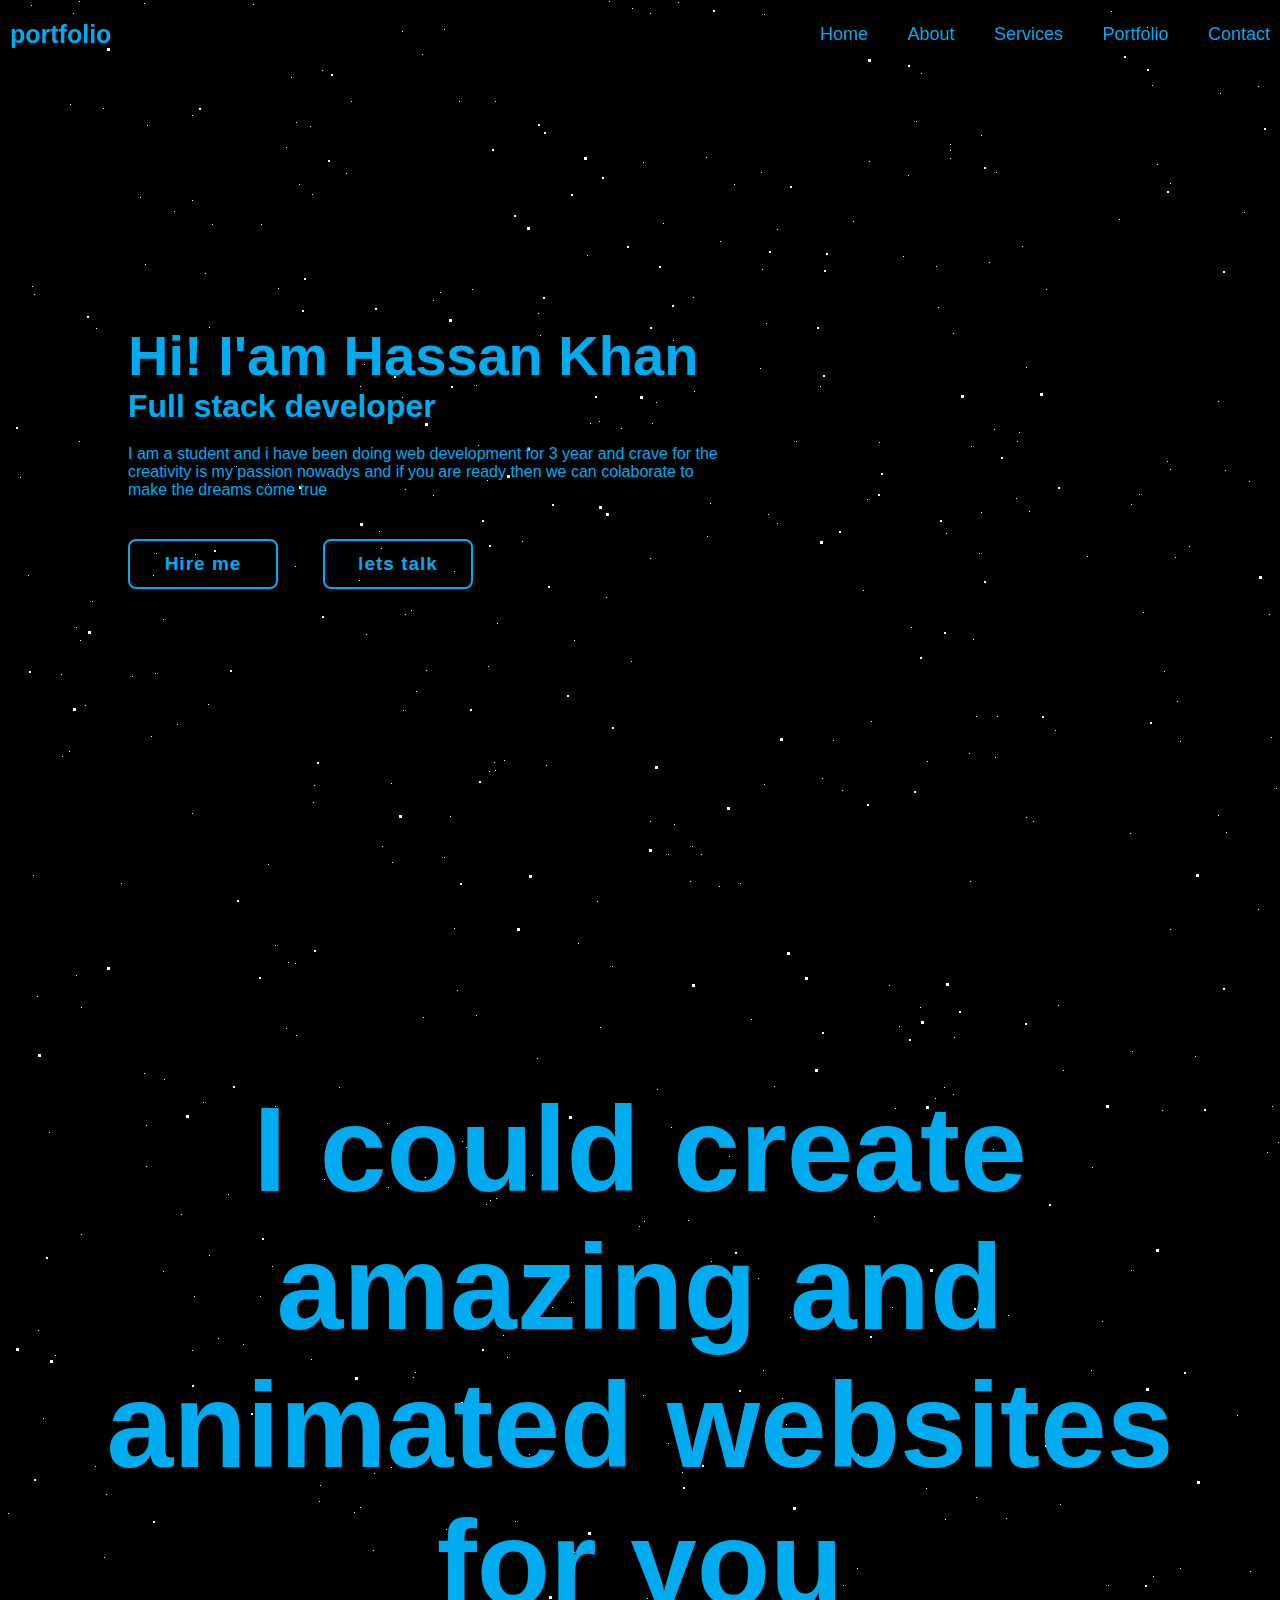
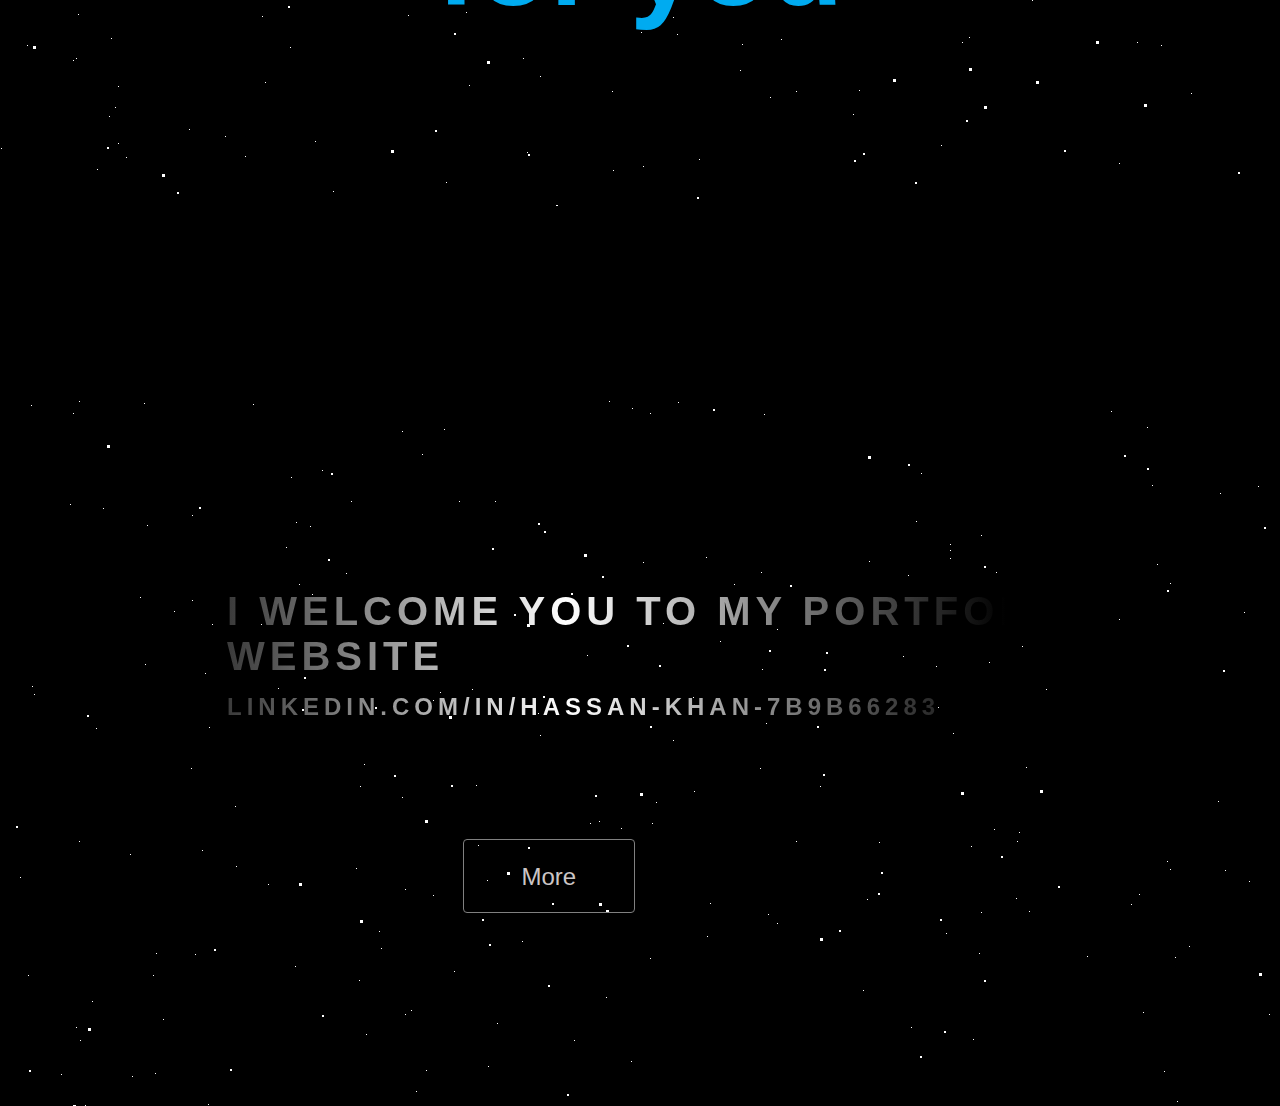
<file: index.html>
<!DOCTYPE html>
<html lang="en">
<head>  
    <meta charset="UTF-8">
    <meta name="viewport" content="width=device-width, initial-scale=1.0">
    <title>Document</title>
    <link rel="stylesheet" href="style1.css">
</head>
<body>

<link href='https://fonts.googleapis.com/css?family=Lato:300,400,700' rel='stylesheet' type='text/css'>
<div id='stars'></div>
<div id='stars2'></div>
<div id='stars3'></div>
<div id='title'></div>

  <header class ="header">
   <a href="#" class="logo">portfolio</a>
    <nav class="navbar">
     <a href="#">Home</a>
     <a href="#">About</a>
     <a href="#">Services</a>
     <a href="#">Portfolio</a>
     <a href="#">Contact</a>
    </nav>
  </header>   
  <section class="home">
   <div class="home-con">
    <h1>Hi! I'am Hassan Khan</h1>
    <h3>Full stack developer </h3>
    <p class="para">I am a student and i have been doing web development for 3 year and crave for the creativity is my passion nowadys and if you are ready then we can colaborate to make the dreams come true </p>
    <div class="bottonbox">
    <a href="#">Hire me </a>
    <a href="#">lets talk</a>
    </div>
   
   </div>
  </section>
  <section class="about">
  <header class="head">
 
  </header>
  <div class="center">
    <h1>I could  create amazing and animated websites for you </h1> 
  </div>
   <!-- <div class="image-container">
      <img src="" alt="Amazing Websites">
    </div> -->
  </section>
<section class="ani">
<p class="para1">I welcome you to my portfolio website  <br><a href="linkedin.com/in/hassan-khan-7b9b66283">linkedin.com/in/hassan-khan-7b9b66283</a></p>

<!-- <div class="box">
      <h1>Black</h1>
      <h1>White</h1>
    </div> -->
    <!-- <video width="320" height="240" controls>
  <source src="/video.mp4.mp4" type="video/mp4">
  <source src="/video.mp4.mp4" type="video/ogg">
Your browser does not support the video tag.
</video> -->

<button class="button"><span><a class="inter"  href="page2.html">More</a> </span></button>



</div>
<style>

.button {
  display: inline-block;
  border-radius: 4px;
  background-color: transparent;
  border: none;
  color: rgb(203, 197, 197);
  font-size: 28px;
  padding: 20px;
  width: 200px;
  position: relative;
  right: 50%;
  top: 220px;
  font-weight: 100;
  font-family: 'Franklin Gothic Medium', 'Arial Narrow', Arial, sans-serif;
  transition: all 0.5s;
  cursor: pointer;
  font-style: normal;
  border: solid grey 1px;
  margin: 5px;
}
.inter{
  padding: 30px;
}

.button span {
  cursor: pointer;
  display: inline-block;
  position: relative;
  transition: 0.5s;
}

.button span:after {
  content: '\00bb';
  position: absolute;
  opacity: 0;
  top: 0;
  right: -20px;
  transition: 0.5s;
}

.button:hover span {
  padding-right: 25px;
}

.button:hover span:after {
  opacity: 1;
  right: 0;
}
</style>
</section>
</body>
</html>
</file>
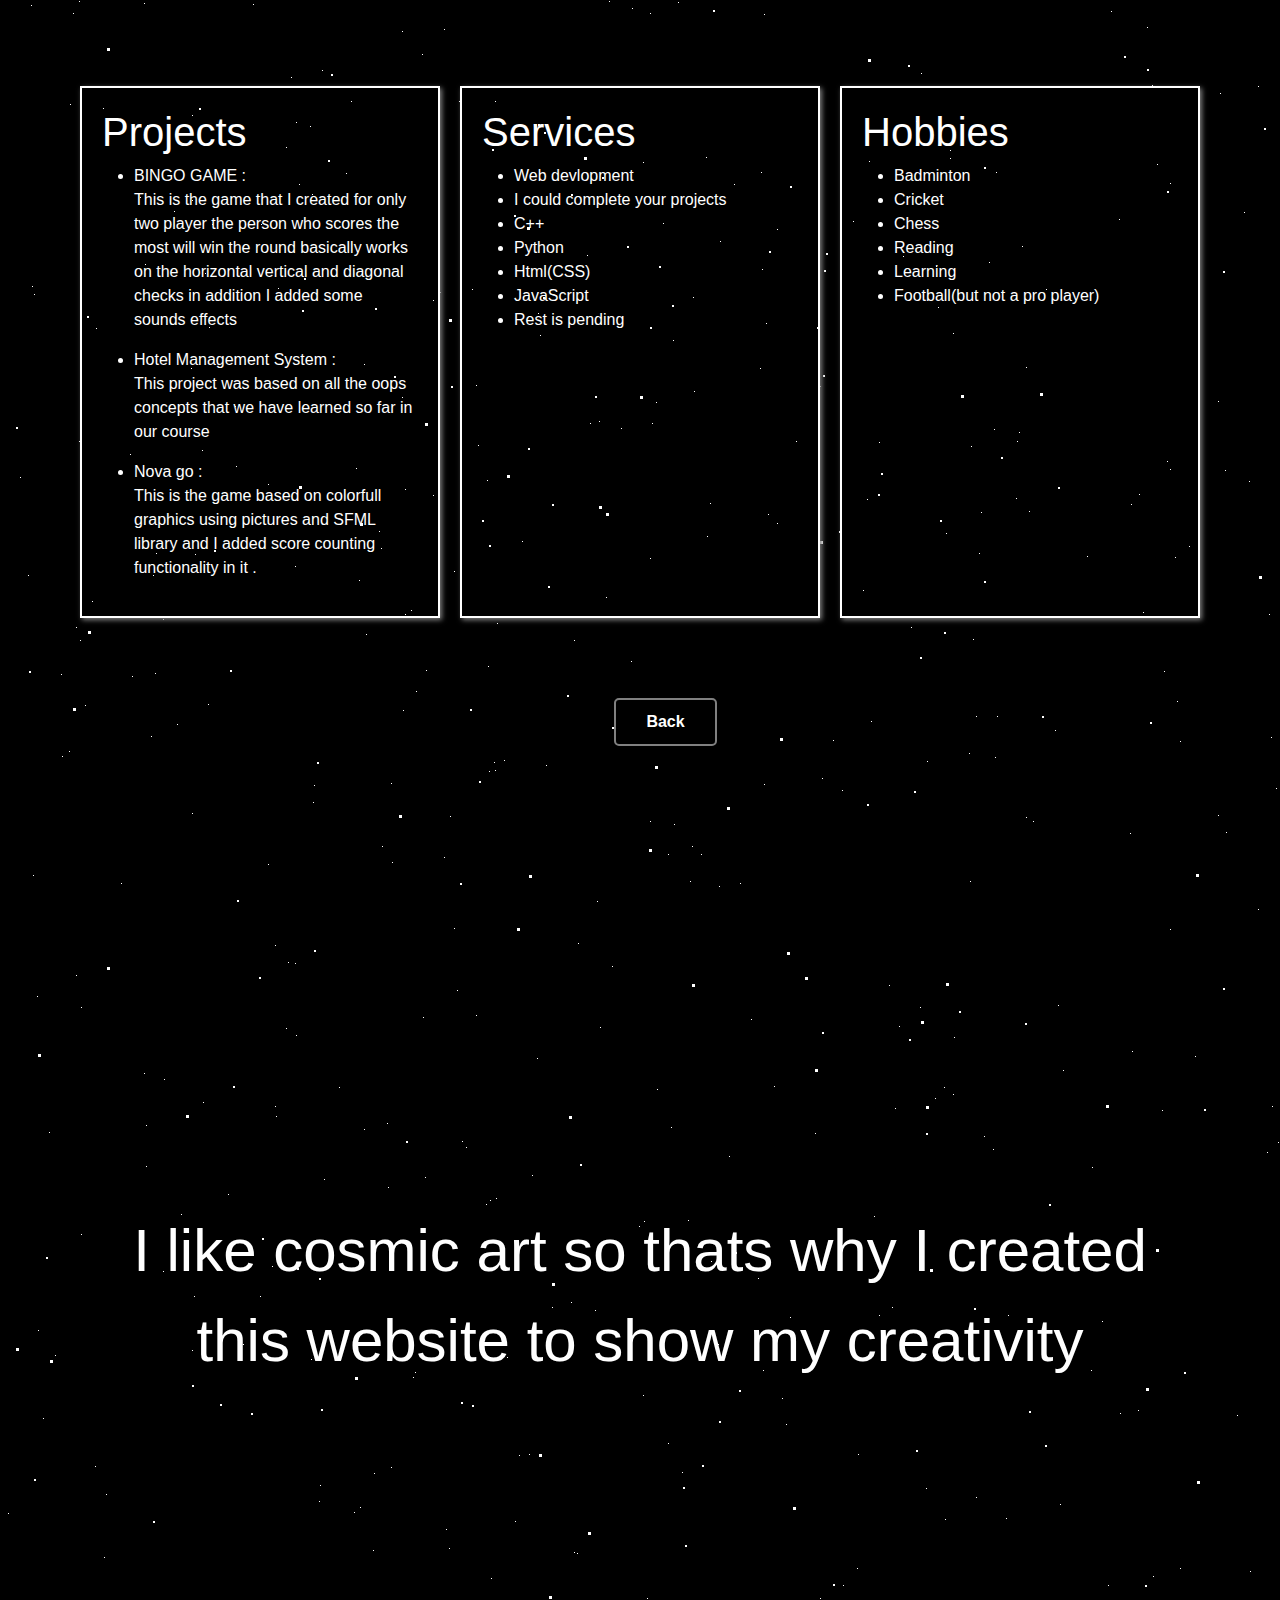
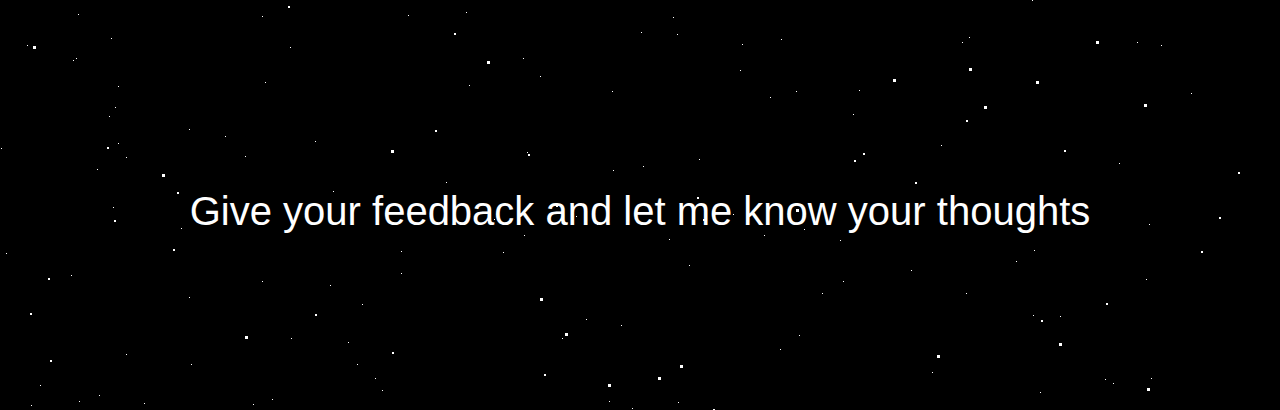
<file: page2.html>
<!DOCTYPE html>
<html lang="en">

<head>
    <meta charset="UTF-8">
    <meta name="viewport" content="width=device-width, initial-scale=1.0">
    <title>Document</title>
    <link href="page2.css" rel="stylesheet">
    <link href="https://cdn.jsdelivr.net/npm/bootstrap@5.3.3/dist/css/bootstrap.min.css" rel="stylesheet"
        integrity="sha384-QWTKZyjpPEjISv5WaRU9OFeRpok6YctnYmDr5pNlyT2bRjXh0JMhjY6hW+ALEwIH" crossorigin="anonymous">
</head>

<body>
    <div id='stars'></div>
    <div id='stars2'></div>
    <div id='stars3'></div>
    <div id='title'></div>
    <style>
        body {
            background-color: black;
            color: white;
        }

        .box {
            display: flex;
            justify-content: space-around;
            margin: 20px;
            padding: 50px 50px 50px 50px;
        }

        .box div {
            border: 2px solid white;
            padding: 20px;
            flex: 1;
            margin: 10px;
            box-shadow: 2px 2px 5px grey;
        }
    </style>
    <div class="box">
        <div class="b1">
            <h1>Projects</h1>
               <ul>
            <li>BINGO GAME :</li>
            <p>This is the game that I created for only two player the person who scores the most will win  the round  basically works on the horizontal vertical and diagonal checks in addition I added some sounds effects  
            
            </p>
  <li>Hotel Management System :</li>
  <p>
  This project was based on all the oops concepts that we have learned so far in our course 
  </p>
  <li>Nova go : </li>
  <p>
  This is the game based on colorfull graphics using pictures and SFML library and  I  added score counting functionality in it .
  </p>
</ul> 




        </div>
        <div class="b2">
            <h1>Services</h1>
            <ul>
  <li>Web devlopment</li>
  <li>I could complete your projects </li>
  <li>C++</li>
  <li>Python</li>
  <li>Html(CSS)</li>
  <li>JavaScript</li>
  <li>Rest is pending</li>
  
</ul>
        </div>
        <div class="b3">
            <h1>Hobbies</h1>
            <ul>
  <li>Badminton</li>
  <li>Cricket</li>
  <li>Chess</li>
  <li>Reading</li>
  <li>Learning</li>
  <li>Football(but not a pro player)</li>
</ul>
        </div>
    </div>

    <div class="butt">
        <button class="bu"><a href="index.html" class="font">Back</a></button>
    </div>

<style>
     .butt{
        position: relative;
        left: 48%;
        
        
     }
     .bu {
            background-color: transparent;
            border: solid grey 2px;
            border-radius: 5px;
            padding: 10px 30px 10px 30px;
            font-weight: bold;
        }

        .font {
            color: white;
            text-decoration: none;
        }



</style>















    <!-- <style>
        .butt {
            position: relative;
            left: 48%;
            top: 40px;

        }

        .bu {
            background-color: transparent;
            border: solid grey 2px;
            border-radius: 5px;
            padding: 10px 30px 10px 30px;
            font-weight: bold;
        }

        .font {
            color: white;
            text-decoration: none;
        }
    </style> -->

    
    <section class="sec">

        <div class="cont">


            <div class="para-content">
                <p class="para">I like cosmic art so thats why I created this website to show my creativity
                </p>
            </div>
            <div class="heading">
                <h1 class="head">
                    Give your feedback and let me know your thoughts
                </h1>
                <br />
                <br />
                <br />
                <br />


            </div>
        </div>
        <!-- <form class="form"  method="post">
            <label for="fname">Your Name :</label><br>
            <br />
            <input value="Submit"    class="namec" type="text" id="fname" name="name"><br>
            <div class="underline"></div>
            <br />
            <label for="textmessage">Write your message</label>
            <br />
            <br />

            <textarea class="textarea"  type="textdat"  rows="8" cols="80" name="message" required></textarea>
            <br />
            <br />
            <br />
            <div class="butt">
                <button class="bu"  name="submit"    type="submit"><a class="font">Submit</a></button>
            </div>
        </form> -->

        <script src="https://sheetdb.io/s/f/0g7022kpwqd2q.js"></script>


        <br />
        <br />
        <br />
        <br />
        </div>
    </section>

    <style>
        .cont {
            position: relative;
            padding: 50px;
        }

        .head {
            text-align: center;
            position: relative;
            top: 75px;

        }

        .sec {
            justify-content: center;
        }

        .para {
            display: flex;
            justify-content: center;
            /* Centers horizontally */
            align-items: center;
            /* Centers vertically */
            text-align: center;
            position: relative;
            top: 50px;
            /* Centers text within the flex container */
            font-size: 60px;
            color: white;
            padding: 50px;
            height: 100vh;
            /* Adjust as needed, or use a specific height */
            box-sizing: border-box;
            /* Change this to your desired font */
        }

        .textarea {
            background: transparent;
            color: white;

        }

        .namec {
            background: transparent;
            color: white;

        }

        .form {
            position: relative;
            left: 350px;
        }
    </style>
    <script>
        const form = document.querySelector('form');
        form.addEventListener('submit', (e) => {
            e.preventDefault(); // Prevent HTML refresh
            // Handle form with JavaScript here
            const formData = new FormData(form);
            const obj = Object.fromEntries(formData);
            console.log(obj); // Now it will log the form data object correctly
        });
    </script>
</body>

</html>
</file>
<file: style1.css>
*{
  margin: 0;
  padding: 0;
  box-sizing: border-box;
  font-family: 'poppins' , sans-serif;
}
html {
  height: 100%;
  background: black;
  
}

#stars {
  width: 1px;
  height: 1px;
  background: transparent;
  box-shadow: 879px 442px #FFF , 1488px 404px #FFF , 486px 1204px #FFF , 1722px 703px #FFF , 1161px 1645px #FFF , 1157px 164px #FFF , 1778px 1899px #FFF , 454px 571px #FFF , 146px 1125px #FFF , 1630px 1926px #FFF , 268px 484px #FFF , 296px 122px #FFF , 1593px 1312px #FFF , 1918px 1738px #FFF , 1542px 884px #FFF , 1258px 86px #FFF , 1525px 790px #FFF , 1137px 1642px #FFF , 782px 1398px #FFF , 799px 1935px #FFF , 1901px 1086px #FFF , 1218px 815px #FFF , 1111px 11px #FFF , 1926px 223px #FFF , 734px 184px #FFF , 532px 1175px #FFF , 540px 1676px #FFF , 494px 762px #FFF , 692px 846px #FFF , 1850px 1488px #FFF , 515px 1521px #FFF , 330px 1885px #FFF , 1139px 494px #FFF , 613px 1770px #FFF , 650px 821px #FFF , 1016px 1861px #FFF , 1541px 894px #FFF , 1943px 1361px #FFF , 1604px 1760px #FFF , 504px 760px #FFF , 1378px 641px #FFF , 364px 1129px #FFF , 587px 255px #FFF , 391px 1467px #FFF , 740px 1670px #FFF , 997px 716px #FFF , 1818px 100px #FFF , 1016px 498px #FFF , 494px 1819px #FFF , 324px 1179px #FFF , 265px 1682px #FFF , 1350px 864px #FFF , 1458px 94px #FFF , 764px 1835px #FFF , 1859px 1684px #FFF , 979px 553px #FFF , 678px 2px #FFF , 382px 1990px #FFF , 677px 1634px #FFF , 996px 172px #FFF , 73px 13px #FFF , 546px 765px #FFF , 503px 1852px #FFF , 644px 1221px #FFF , 491px 1578px #FFF , 113px 1807px #FFF , 121px 883px #FFF , 600px 1027px #FFF , 650px 13px #FFF , 1867px 1426px #FFF , 144px 1073px #FFF , 989px 262px #FFF , 1747px 447px #FFF , 388px 1187px #FFF , 1022px 246px #FFF , 962px 1642px #FFF , 405px 489px #FFF , 538px 313px #FFF , 261px 224px #FFF , 1901px 1934px #FFF , 853px 1714px #FFF , 1437px 1375px #FFF , 1855px 616px #FFF , 78px 1614px #FFF , 523px 1658px #FFF , 1503px 625px #FFF , 774px 1086px #FFF , 1102px 1321px #FFF , 348px 1942px #FFF , 981px 135px #FFF , 1108px 1585px #FFF , 946px 533px #FFF , 1945px 565px #FFF , 867px 499px #FFF , 212px 224px #FFF , 1865px 111px #FFF , 1302px 1494px #FFF , 1055px 730px #FFF , 1566px 1648px #FFF , 314px 785px #FFF , 1838px 751px #FFF , 574px 640px #FFF , 1648px 277px #FFF , 729px 1156px #FFF , 1598px 398px #FFF , 935px 1098px #FFF , 1497px 326px #FFF , 70px 104px #FFF , 155px 673px #FFF , 503px 1335px #FFF , 310px 126px #FFF , 657px 1089px #FFF , 1143px 612px #FFF , 1346px 1468px #FFF , 319px 1501px #FFF , 671px 1127px #FFF , 1170px 929px #FFF , 650px 558px #FFF , 278px 288px #FFF , 1839px 1349px #FFF , 1470px 1706px #FFF , 689px 1865px #FFF , 1918px 1377px #FFF , 1091px 1370px #FFF , 181px 1214px #FFF , 892px 1307px #FFF , 364px 364px #FFF , 466px 1147px #FFF , 450px 816px #FFF , 639px 1226px #FFF , 489px 771px #FFF , 55px 1355px #FFF , 1634px 986px #FFF , 1763px 4px #FFF , 871px 721px #FFF , 146px 1166px #FFF , 379px 531px #FFF , 1px 1748px #FFF , 621px 428px #FFF , 762px 269px #FFF , 1244px 212px #FFF , 1397px 1232px #FFF , 1902px 1287px #FFF , 1939px 909px #FFF , 1800px 282px #FFF , 449px 1548px #FFF , 1175px 557px #FFF , 1463px 259px #FFF , 1733px 1413px #FFF , 994px 429px #FFF , 911px 1870px #FFF , 1450px 1260px #FFF , 423px 1017px #FFF , 701px 854px #FFF , 1669px 965px #FFF , 444px 857px #FFF , 1661px 1004px #FFF , 153px 575px #FFF , 40px 1985px #FFF , 408px 1615px #FFF , 387px 1123px #FFF , 768px 514px #FFF , 1033px 1915px #FFF , 81px 1007px #FFF , 1869px 1895px #FFF , 1868px 1017px #FFF , 192px 1350px #FFF , 1352px 273px #FFF , 1593px 1789px #FFF , 156px 553px #FFF , 1170px 469px #FFF , 320px 1485px #FFF , 720px 241px #FFF , 576px 1816px #FFF , 1152px 85px #FFF , 522px 541px #FFF , 899px 1026px #FFF , 1711px 197px #FFF , 859px 1690px #FFF , 770px 1697px #FFF , 1977px 375px #FFF , 1632px 1351px #FFF , 758px 1278px #FFF , 1894px 1416px #FFF , 1019px 432px #FFF , 895px 1108px #FFF , 103px 108px #FFF , 1040px 1992px #FFF , 711px 1261px #FFF , 203px 1102px #FFF , 1476px 346px #FFF , 1304px 1723px #FFF , 402px 31px #FFF , 1177px 701px #FFF , 1472px 174px #FFF , 926px 1488px #FFF , 1979px 513px #FFF , 191px 1964px #FFF , 1132px 1051px #FFF , 346px 173px #FFF , 192px 200px #FFF , 1087px 556px #FFF , 673px 1617px #FFF , 1258px 909px #FFF , 1788px 806px #FFF , 1278px 1142px #FFF , 382px 846px #FFF , 571px 1302px #FFF , 245px 1756px #FFF , 1381px 1943px #FFF , 1164px 671px #FFF , 295px 566px #FFF , 527px 1752px #FFF , 1325px 1605px #FFF , 719px 886px #FFF , 1767px 1736px #FFF , 578px 943px #FFF , 147px 125px #FFF , 192px 813px #FFF , 833px 740px #FFF , 1480px 909px #FFF , 1481px 1805px #FFF , 1873px 1278px #FFF , 1933px 1968px #FFF , 981px 512px #FFF , 444px 29px #FFF , 1153px 1576px #FFF , 710px 503px #FFF , 6px 1853px #FFF , 1988px 220px #FFF , 668px 854px #FFF , 777px 523px #FFF , 562px 1938px #FFF , 109px 1716px #FFF , 33px 875px #FFF , 1897px 1996px #FFF , 374px 1473px #FFF , 1824px 1173px #FFF , 1577px 932px #FFF , 1532px 1005px #FFF , 218px 1338px #FFF , 1866px 51px #FFF , 595px 1310px #FFF , 126px 1757px #FFF , 966px 1893px #FFF , 908px 175px #FFF , 1662px 954px #FFF , 1954px 1661px #FFF , 96px 328px #FFF , 132px 676px #FFF , 71px 1875px #FFF , 243px 1344px #FFF , 597px 901px #FFF , 1993px 1691px #FFF , 1131px 504px #FFF , 1469px 1053px #FFF , 969px 1637px #FFF , 1131px 1270px #FFF , 1731px 689px #FFF , 313px 802px #FFF , 1816px 1076px #FFF , 984px 1136px #FFF , 1284px 1228px #FFF , 1486px 110px #FFF , 181px 1828px #FFF , 1691px 1243px #FFF , 537px 1058px #FFF , 392px 862px #FFF , 693px 297px #FFF , 28px 575px #FFF , 761px 172px #FFF , 766px 323px #FFF , 1942px 1825px #FFF , 1448px 919px #FFF , 1690px 803px #FFF , 1613px 1357px #FFF , 1657px 298px #FFF , 472px 289px #FFF , 540px 335px #FFF , 889px 985px #FFF , 1532px 1024px #FFF , 643px 1766px #FFF , 1778px 575px #FFF , 1017px 441px #FFF , 272px 1999px #FFF , 1476px 1268px #FFF , 969px 753px #FFF , 1491px 1589px #FFF , 796px 1691px #FFF , 524px 1835px #FFF , 995px 757px #FFF , 673px 340px #FFF , 1617px 1525px #FFF , 402px 397px #FFF , 1060px 1504px #FFF , 1833px 108px #FFF , 786px 1424px #FFF , 1151px 1978px #FFF , 699px 1759px #FFF , 1907px 806px #FFF , 253px 4px #FFF , 1092px 1167px #FFF , 359px 580px #FFF , 1008px 1315px #FFF , 643px 1395px #FFF , 1984px 913px #FFF , 953px 333px #FFF , 1147px 27px #FFF , 209px 327px #FFF , 529px 1454px #FFF , 1322px 536px #FFF , 976px 716px #FFF , 1905px 137px #FFF , 688px 1220px #FFF , 1821px 1396px #FFF , 953px 1094px #FFF , 1712px 601px #FFF , 718px 1344px #FFF , 781px 1639px #FFF , 621px 1925px #FFF , 145px 264px #FFF , 1546px 1455px #FFF , 195px 554px #FFF , 189px 1729px #FFF , 796px 441px #FFF , 275px 1106px #FFF , 1398px 22px #FFF , 1340px 122px #FFF , 1449px 816px #FFF , 76px 627px #FFF , 1401px 208px #FFF , 742px 1644px #FFF , 95px 1466px #FFF , 20px 477px #FFF , 920px 1007px #FFF , 612px 966px #FFF , 31px 5px #FFF , 1510px 1954px #FFF , 34px 294px #FFF , 416px 691px #FFF , 1298px 272px #FFF , 663px 223px #FFF , 612px 1691px #FFF , 1342px 1476px #FFF , 440px 292px #FFF , 1249px 481px #FFF , 853px 221px #FFF , 941px 1745px #FFF , 1394px 1260px #FFF , 151px 736px #FFF , 487px 480px #FFF , 288px 962px #FFF , 945px 1519px #FFF , 1638px 1022px #FFF , 1761px 107px #FFF , 950px 144px #FFF , 1838px 1814px #FFF , 69px 751px #FFF , 1113px 1983px #FFF , 1478px 885px #FFF , 312px 194px #FFF , 1393px 819px #FFF , 1119px 1763px #FFF , 315px 1741px #FFF , 1195px 1056px #FFF , 85px 705px #FFF , 1317px 1653px #FFF , 495px 770px #FFF , 1146px 1879px #FFF , 669px 1839px #FFF , 73px 1660px #FFF , 1601px 385px #FFF , 1420px 1159px #FFF , 140px 197px #FFF , 177px 724px #FFF , 490px 1200px #FFF , 272px 1266px #FFF , 1026px 817px #FFF , 495px 101px #FFF , 1180px 1568px #FFF , 76px 975px #FFF , 189px 1897px #FFF , 225px 1736px #FFF , 1170px 183px #FFF , 763px 1370px #FFF , 971px 446px #FFF , 647px 1598px #FFF , 1034px 1850px #FFF , 1582px 87px #FFF , 1720px 454px #FFF , 286px 1028px #FFF , 446px 1782px #FFF , 228px 1194px #FFF , 879px 1315px #FFF , 1626px 986px #FFF , 333px 1791px #FFF , 405px 614px #FFF , 1390px 1696px #FFF , 366px 634px #FFF , 609px 1px #FFF , 1060px 1916px #FFF , 275px 945px #FFF , 656px 402px #FFF , 804px 1829px #FFF , 476px 1015px #FFF , 291px 1938px #FFF , 208px 704px #FFF , 751px 1019px #FFF , 426px 670px #FFF , 1851px 1930px #FFF , 674px 824px #FFF , 1622px 920px #FFF , 360px 1507px #FFF , 643px 162px #FFF , 1719px 1798px #FFF , 1524px 363px #FFF , 391px 783px #FFF , 1910px 82px #FFF , 1912px 1236px #FFF , 1553px 4px #FFF , 843px 1585px #FFF , 351px 101px #FFF , 938px 307px #FFF , 413px 1377px #FFF , 1046px 289px #FFF , 164px 1079px #FFF , 262px 1881px #FFF , 1608px 1725px #FFF , 1480px 1027px #FFF , 1897px 824px #FFF , 822px 1893px #FFF , 1321px 882px #FFF , 192px 115px #FFF , 507px 1357px #FFF , 1500px 448px #FFF , 1218px 401px #FFF , 403px 710px #FFF , 1285px 163px #FFF , 81px 1234px #FFF , 857px 1568px #FFF , 469px 1685px #FFF , 1734px 1824px #FFF , 668px 1443px #FFF , 1315px 802px #FFF , 1662px 1859px #FFF , 360px 386px #FFF , 205px 273px #FFF , 61px 674px #FFF , 433px 300px #FFF , 104px 1557px #FFF , 1908px 10px #FFF , 38px 1330px #FFF , 1752px 437px #FFF , 286px 147px #FFF , 422px 54px #FFF , 118px 1686px #FFF , 1687px 182px #FFF , 1149px 1824px #FFF , 519px 1455px #FFF , 1777px 976px #FFF , 1272px 1106px #FFF , 1811px 741px #FFF , 1319px 877px #FFF , 1950px 346px #FFF , 1723px 1197px #FFF , 973px 639px #FFF , 425px 1177px #FFF , 1425px 1959px #FFF , 1924px 585px #FFF , 970px 881px #FFF , 1189px 546px #FFF , 1379px 362px #FFF , 8px 1513px #FFF , 209px 1255px #FFF , 1874px 120px #FFF , 840px 1840px #FFF , 1596px 306px #FFF , 260px 1296px #FFF , 631px 661px #FFF , 375px 1978px #FFF , 1982px 421px #FFF , 1322px 108px #FFF , 163px 619px #FFF , 694px 391px #FFF , 1306px 711px #FFF , 1349px 1750px #FFF , 1105px 1979px #FFF , 276px 1116px #FFF , 1567px 364px #FFF , 1435px 991px #FFF , 1643px 127px #FFF , 1292px 196px #FFF , 1758px 930px #FFF , 1536px 109px #FFF , 1225px 470px #FFF , 641px 1632px #FFF , 764px 784px #FFF , 1063px 1070px #FFF , 790px 1317px #FFF , 1610px 1201px #FFF , 1309px 1975px #FFF , 1887px 464px #FFF , 1120px 1413px #FFF , 1029px 511px #FFF , 1727px 406px #FFF , 49px 1132px #FFF , 381px 548px #FFF , 950px 158px #FFF , 339px 1087px #FFF , 1871px 519px #FFF , 1455px 273px #FFF , 1130px 833px #FFF , 311px 1359px #FFF , 496px 1198px #FFF , 291px 77px #FFF , 62px 756px #FFF , 1267px 1152px #FFF , 1635px 1635px #FFF , 858px 1454px #FFF , 1334px 820px #FFF , 92px 601px #FFF , 911px 627px #FFF , 1446px 294px #FFF , 1963px 710px #FFF , 780px 1949px #FFF , 1402px 1098px #FFF , 1659px 1334px #FFF , 1167px 461px #FFF , 1058px 1005px #FFF , 1336px 943px #FFF , 1927px 1828px #FFF , 478px 445px #FFF , 822px 778px #FFF , 32px 286px #FFF , 295px 963px #FFF , 1771px 1853px #FFF , 1162px 1110px #FFF , 1906px 1176px #FFF , 820px 386px #FFF , 1862px 1619px #FFF , 1531px 1966px #FFF , 99px 1995px #FFF , 1890px 686px #FFF , 1987px 216px #FFF , 262px 1616px #FFF , 740px 883px #FFF , 944px 1087px #FFF , 1410px 1221px #FFF , 1641px 649px #FFF , 97px 1769px #FFF , 79px 441px #FFF , 446px 1529px #FFF , 1191px 1693px #FFF , 1595px 1749px #FFF , 459px 101px #FFF , 1532px 482px #FFF , 976px 1497px #FFF , 357px 1964px #FFF , 130px 454px #FFF , 126px 1954px #FFF , 268px 864px #FFF , 599px 421px #FFF , 706px 157px #FFF , 411px 610px #FFF , 1788px 556px #FFF , 843px 1881px #FFF , 1405px 1672px #FFF , 1006px 1518px #FFF , 1448px 466px #FFF , 80px 640px #FFF , 993px 1149px #FFF , 1334px 1126px #FFF , 1467px 1310px #FFF , 1521px 769px #FFF , 144px 3px #FFF , 202px 450px #FFF , 236px 466px #FFF , 1663px 164px #FFF , 1804px 1959px #FFF , 191px 368px #FFF , 874px 1216px #FFF , 632px 8px #FFF , 115px 1707px #FFF , 1569px 787px #FFF , 1425px 1459px #FFF , 777px 229px #FFF , 652px 423px #FFF , 356px 468px #FFF , 466px 1612px #FFF , 842px 790px #FFF , 457px 990px #FFF , 1991px 239px #FFF , 1226px 832px #FFF , 118px 1743px #FFF , 606px 597px #FFF , 27px 1645px #FFF , 760px 368px #FFF , 37px 996px #FFF , 815px 1133px #FFF , 590px 423px #FFF , 79px 1px #FFF , 954px 1037px #FFF , 163px 1271px #FFF , 488px 666px #FFF , 682px 1472px #FFF , 577px 1553px #FFF , 1358px 970px #FFF , 76px 1658px #FFF , 1271px 737px #FFF , 497px 623px #FFF , 1708px 1528px #FFF , 1321px 660px #FFF , 354px 1512px #FFF , 1538px 736px #FFF , 296px 1035px #FFF , 1925px 1513px #FFF , 1351px 684px #FFF , 1237px 1415px #FFF , 1925px 411px #FFF , 401px 1851px #FFF , 174px 211px #FFF , 1775px 714px #FFF , 415px 1372px #FFF , 1770px 1590px #FFF , 1033px 821px #FFF , 1611px 1377px #FFF , 1916px 1864px #FFF , 1605px 1661px #FFF , 322px 70px #FFF , 1220px 93px #FFF , 194px 1296px #FFF , 235px 406px #FFF , 1610px 34px #FFF , 1943px 713px #FFF , 1799px 503px #FFF , 707px 536px #FFF , 433px 495px #FFF , 476px 385px #FFF , 362px 1904px #FFF , 1026px 367px #FFF , 1697px 1767px #FFF , 921px 73px #FFF , 373px 1550px #FFF , 950px 150px #FFF , 916px 121px #FFF , 1269px 614px #FFF , 106px 1494px #FFF , 1490px 231px #FFF , 1860px 1861px #FFF , 733px 1814px #FFF , 1250px 1571px #FFF , 764px 14px #FFF , 1578px 855px #FFF , 1988px 1745px #FFF , 1455px 1397px #FFF , 690px 881px #FFF , 552px 1307px #FFF , 299px 184px #FFF , 454px 928px #FFF , 1608px 1610px #FFF , 1460px 398px #FFF , 1032px 1600px #FFF , 1587px 655px #FFF , 1880px 1097px #FFF , 574px 1552px #FFF , 1416px 1485px #FFF , 869px 161px #FFF , 43px 1418px #FFF , 111px 1638px #FFF , 1725px 1606px #FFF , 927px 761px #FFF , 1511px 924px #FFF , 1625px 475px #FFF , 1337px 1405px #FFF , 1818px 1677px #FFF , 936px 266px #FFF , 932px 1972px #FFF , 597px 1824px #FFF , 1138px 1410px #FFF , 1276px 788px #FFF , 1482px 1501px #FFF , 401px 1873px #FFF , 1405px 1307px #FFF , 462px 1141px #FFF , 1119px 219px #FFF , 586px 1919px #FFF , 1556px 794px #FFF , 1180px 741px #FFF , 1318px 1967px #FFF , 1963px 1731px #FFF , 1381px 828px #FFF , 1915px 772px #FFF , 1333px 542px #FFF , 863px 590px #FFF , 903px 256px #FFF , 290px 1647px #FFF , 1735px 1910px #FFF , 1719px 451px #FFF , 1509px 1442px #FFF , 820px 1598px #FFF;
  animation: animStar 50s linear infinite;
}
#stars:after {
  content: " ";
  position: absolute;
  top: 2000px;
  width: 1px;
  height: 1px;
  background: transparent;
  box-shadow: 879px 442px #FFF , 1488px 404px #FFF , 486px 1204px #FFF , 1722px 703px #FFF , 1161px 1645px #FFF , 1157px 164px #FFF , 1778px 1899px #FFF , 454px 571px #FFF , 146px 1125px #FFF , 1630px 1926px #FFF , 268px 484px #FFF , 296px 122px #FFF , 1593px 1312px #FFF , 1918px 1738px #FFF , 1542px 884px #FFF , 1258px 86px #FFF , 1525px 790px #FFF , 1137px 1642px #FFF , 782px 1398px #FFF , 799px 1935px #FFF , 1901px 1086px #FFF , 1218px 815px #FFF , 1111px 11px #FFF , 1926px 223px #FFF , 734px 184px #FFF , 532px 1175px #FFF , 540px 1676px #FFF , 494px 762px #FFF , 692px 846px #FFF , 1850px 1488px #FFF , 515px 1521px #FFF , 330px 1885px #FFF , 1139px 494px #FFF , 613px 1770px #FFF , 650px 821px #FFF , 1016px 1861px #FFF , 1541px 894px #FFF , 1943px 1361px #FFF , 1604px 1760px #FFF , 504px 760px #FFF , 1378px 641px #FFF , 364px 1129px #FFF , 587px 255px #FFF , 391px 1467px #FFF , 740px 1670px #FFF , 997px 716px #FFF , 1818px 100px #FFF , 1016px 498px #FFF , 494px 1819px #FFF , 324px 1179px #FFF , 265px 1682px #FFF , 1350px 864px #FFF , 1458px 94px #FFF , 764px 1835px #FFF , 1859px 1684px #FFF , 979px 553px #FFF , 678px 2px #FFF , 382px 1990px #FFF , 677px 1634px #FFF , 996px 172px #FFF , 73px 13px #FFF , 546px 765px #FFF , 503px 1852px #FFF , 644px 1221px #FFF , 491px 1578px #FFF , 113px 1807px #FFF , 121px 883px #FFF , 600px 1027px #FFF , 650px 13px #FFF , 1867px 1426px #FFF , 144px 1073px #FFF , 989px 262px #FFF , 1747px 447px #FFF , 388px 1187px #FFF , 1022px 246px #FFF , 962px 1642px #FFF , 405px 489px #FFF , 538px 313px #FFF , 261px 224px #FFF , 1901px 1934px #FFF , 853px 1714px #FFF , 1437px 1375px #FFF , 1855px 616px #FFF , 78px 1614px #FFF , 523px 1658px #FFF , 1503px 625px #FFF , 774px 1086px #FFF , 1102px 1321px #FFF , 348px 1942px #FFF , 981px 135px #FFF , 1108px 1585px #FFF , 946px 533px #FFF , 1945px 565px #FFF , 867px 499px #FFF , 212px 224px #FFF , 1865px 111px #FFF , 1302px 1494px #FFF , 1055px 730px #FFF , 1566px 1648px #FFF , 314px 785px #FFF , 1838px 751px #FFF , 574px 640px #FFF , 1648px 277px #FFF , 729px 1156px #FFF , 1598px 398px #FFF , 935px 1098px #FFF , 1497px 326px #FFF , 70px 104px #FFF , 155px 673px #FFF , 503px 1335px #FFF , 310px 126px #FFF , 657px 1089px #FFF , 1143px 612px #FFF , 1346px 1468px #FFF , 319px 1501px #FFF , 671px 1127px #FFF , 1170px 929px #FFF , 650px 558px #FFF , 278px 288px #FFF , 1839px 1349px #FFF , 1470px 1706px #FFF , 689px 1865px #FFF , 1918px 1377px #FFF , 1091px 1370px #FFF , 181px 1214px #FFF , 892px 1307px #FFF , 364px 364px #FFF , 466px 1147px #FFF , 450px 816px #FFF , 639px 1226px #FFF , 489px 771px #FFF , 55px 1355px #FFF , 1634px 986px #FFF , 1763px 4px #FFF , 871px 721px #FFF , 146px 1166px #FFF , 379px 531px #FFF , 1px 1748px #FFF , 621px 428px #FFF , 762px 269px #FFF , 1244px 212px #FFF , 1397px 1232px #FFF , 1902px 1287px #FFF , 1939px 909px #FFF , 1800px 282px #FFF , 449px 1548px #FFF , 1175px 557px #FFF , 1463px 259px #FFF , 1733px 1413px #FFF , 994px 429px #FFF , 911px 1870px #FFF , 1450px 1260px #FFF , 423px 1017px #FFF , 701px 854px #FFF , 1669px 965px #FFF , 444px 857px #FFF , 1661px 1004px #FFF , 153px 575px #FFF , 40px 1985px #FFF , 408px 1615px #FFF , 387px 1123px #FFF , 768px 514px #FFF , 1033px 1915px #FFF , 81px 1007px #FFF , 1869px 1895px #FFF , 1868px 1017px #FFF , 192px 1350px #FFF , 1352px 273px #FFF , 1593px 1789px #FFF , 156px 553px #FFF , 1170px 469px #FFF , 320px 1485px #FFF , 720px 241px #FFF , 576px 1816px #FFF , 1152px 85px #FFF , 522px 541px #FFF , 899px 1026px #FFF , 1711px 197px #FFF , 859px 1690px #FFF , 770px 1697px #FFF , 1977px 375px #FFF , 1632px 1351px #FFF , 758px 1278px #FFF , 1894px 1416px #FFF , 1019px 432px #FFF , 895px 1108px #FFF , 103px 108px #FFF , 1040px 1992px #FFF , 711px 1261px #FFF , 203px 1102px #FFF , 1476px 346px #FFF , 1304px 1723px #FFF , 402px 31px #FFF , 1177px 701px #FFF , 1472px 174px #FFF , 926px 1488px #FFF , 1979px 513px #FFF , 191px 1964px #FFF , 1132px 1051px #FFF , 346px 173px #FFF , 192px 200px #FFF , 1087px 556px #FFF , 673px 1617px #FFF , 1258px 909px #FFF , 1788px 806px #FFF , 1278px 1142px #FFF , 382px 846px #FFF , 571px 1302px #FFF , 245px 1756px #FFF , 1381px 1943px #FFF , 1164px 671px #FFF , 295px 566px #FFF , 527px 1752px #FFF , 1325px 1605px #FFF , 719px 886px #FFF , 1767px 1736px #FFF , 578px 943px #FFF , 147px 125px #FFF , 192px 813px #FFF , 833px 740px #FFF , 1480px 909px #FFF , 1481px 1805px #FFF , 1873px 1278px #FFF , 1933px 1968px #FFF , 981px 512px #FFF , 444px 29px #FFF , 1153px 1576px #FFF , 710px 503px #FFF , 6px 1853px #FFF , 1988px 220px #FFF , 668px 854px #FFF , 777px 523px #FFF , 562px 1938px #FFF , 109px 1716px #FFF , 33px 875px #FFF , 1897px 1996px #FFF , 374px 1473px #FFF , 1824px 1173px #FFF , 1577px 932px #FFF , 1532px 1005px #FFF , 218px 1338px #FFF , 1866px 51px #FFF , 595px 1310px #FFF , 126px 1757px #FFF , 966px 1893px #FFF , 908px 175px #FFF , 1662px 954px #FFF , 1954px 1661px #FFF , 96px 328px #FFF , 132px 676px #FFF , 71px 1875px #FFF , 243px 1344px #FFF , 597px 901px #FFF , 1993px 1691px #FFF , 1131px 504px #FFF , 1469px 1053px #FFF , 969px 1637px #FFF , 1131px 1270px #FFF , 1731px 689px #FFF , 313px 802px #FFF , 1816px 1076px #FFF , 984px 1136px #FFF , 1284px 1228px #FFF , 1486px 110px #FFF , 181px 1828px #FFF , 1691px 1243px #FFF , 537px 1058px #FFF , 392px 862px #FFF , 693px 297px #FFF , 28px 575px #FFF , 761px 172px #FFF , 766px 323px #FFF , 1942px 1825px #FFF , 1448px 919px #FFF , 1690px 803px #FFF , 1613px 1357px #FFF , 1657px 298px #FFF , 472px 289px #FFF , 540px 335px #FFF , 889px 985px #FFF , 1532px 1024px #FFF , 643px 1766px #FFF , 1778px 575px #FFF , 1017px 441px #FFF , 272px 1999px #FFF , 1476px 1268px #FFF , 969px 753px #FFF , 1491px 1589px #FFF , 796px 1691px #FFF , 524px 1835px #FFF , 995px 757px #FFF , 673px 340px #FFF , 1617px 1525px #FFF , 402px 397px #FFF , 1060px 1504px #FFF , 1833px 108px #FFF , 786px 1424px #FFF , 1151px 1978px #FFF , 699px 1759px #FFF , 1907px 806px #FFF , 253px 4px #FFF , 1092px 1167px #FFF , 359px 580px #FFF , 1008px 1315px #FFF , 643px 1395px #FFF , 1984px 913px #FFF , 953px 333px #FFF , 1147px 27px #FFF , 209px 327px #FFF , 529px 1454px #FFF , 1322px 536px #FFF , 976px 716px #FFF , 1905px 137px #FFF , 688px 1220px #FFF , 1821px 1396px #FFF , 953px 1094px #FFF , 1712px 601px #FFF , 718px 1344px #FFF , 781px 1639px #FFF , 621px 1925px #FFF , 145px 264px #FFF , 1546px 1455px #FFF , 195px 554px #FFF , 189px 1729px #FFF , 796px 441px #FFF , 275px 1106px #FFF , 1398px 22px #FFF , 1340px 122px #FFF , 1449px 816px #FFF , 76px 627px #FFF , 1401px 208px #FFF , 742px 1644px #FFF , 95px 1466px #FFF , 20px 477px #FFF , 920px 1007px #FFF , 612px 966px #FFF , 31px 5px #FFF , 1510px 1954px #FFF , 34px 294px #FFF , 416px 691px #FFF , 1298px 272px #FFF , 663px 223px #FFF , 612px 1691px #FFF , 1342px 1476px #FFF , 440px 292px #FFF , 1249px 481px #FFF , 853px 221px #FFF , 941px 1745px #FFF , 1394px 1260px #FFF , 151px 736px #FFF , 487px 480px #FFF , 288px 962px #FFF , 945px 1519px #FFF , 1638px 1022px #FFF , 1761px 107px #FFF , 950px 144px #FFF , 1838px 1814px #FFF , 69px 751px #FFF , 1113px 1983px #FFF , 1478px 885px #FFF , 312px 194px #FFF , 1393px 819px #FFF , 1119px 1763px #FFF , 315px 1741px #FFF , 1195px 1056px #FFF , 85px 705px #FFF , 1317px 1653px #FFF , 495px 770px #FFF , 1146px 1879px #FFF , 669px 1839px #FFF , 73px 1660px #FFF , 1601px 385px #FFF , 1420px 1159px #FFF , 140px 197px #FFF , 177px 724px #FFF , 490px 1200px #FFF , 272px 1266px #FFF , 1026px 817px #FFF , 495px 101px #FFF , 1180px 1568px #FFF , 76px 975px #FFF , 189px 1897px #FFF , 225px 1736px #FFF , 1170px 183px #FFF , 763px 1370px #FFF , 971px 446px #FFF , 647px 1598px #FFF , 1034px 1850px #FFF , 1582px 87px #FFF , 1720px 454px #FFF , 286px 1028px #FFF , 446px 1782px #FFF , 228px 1194px #FFF , 879px 1315px #FFF , 1626px 986px #FFF , 333px 1791px #FFF , 405px 614px #FFF , 1390px 1696px #FFF , 366px 634px #FFF , 609px 1px #FFF , 1060px 1916px #FFF , 275px 945px #FFF , 656px 402px #FFF , 804px 1829px #FFF , 476px 1015px #FFF , 291px 1938px #FFF , 208px 704px #FFF , 751px 1019px #FFF , 426px 670px #FFF , 1851px 1930px #FFF , 674px 824px #FFF , 1622px 920px #FFF , 360px 1507px #FFF , 643px 162px #FFF , 1719px 1798px #FFF , 1524px 363px #FFF , 391px 783px #FFF , 1910px 82px #FFF , 1912px 1236px #FFF , 1553px 4px #FFF , 843px 1585px #FFF , 351px 101px #FFF , 938px 307px #FFF , 413px 1377px #FFF , 1046px 289px #FFF , 164px 1079px #FFF , 262px 1881px #FFF , 1608px 1725px #FFF , 1480px 1027px #FFF , 1897px 824px #FFF , 822px 1893px #FFF , 1321px 882px #FFF , 192px 115px #FFF , 507px 1357px #FFF , 1500px 448px #FFF , 1218px 401px #FFF , 403px 710px #FFF , 1285px 163px #FFF , 81px 1234px #FFF , 857px 1568px #FFF , 469px 1685px #FFF , 1734px 1824px #FFF , 668px 1443px #FFF , 1315px 802px #FFF , 1662px 1859px #FFF , 360px 386px #FFF , 205px 273px #FFF , 61px 674px #FFF , 433px 300px #FFF , 104px 1557px #FFF , 1908px 10px #FFF , 38px 1330px #FFF , 1752px 437px #FFF , 286px 147px #FFF , 422px 54px #FFF , 118px 1686px #FFF , 1687px 182px #FFF , 1149px 1824px #FFF , 519px 1455px #FFF , 1777px 976px #FFF , 1272px 1106px #FFF , 1811px 741px #FFF , 1319px 877px #FFF , 1950px 346px #FFF , 1723px 1197px #FFF , 973px 639px #FFF , 425px 1177px #FFF , 1425px 1959px #FFF , 1924px 585px #FFF , 970px 881px #FFF , 1189px 546px #FFF , 1379px 362px #FFF , 8px 1513px #FFF , 209px 1255px #FFF , 1874px 120px #FFF , 840px 1840px #FFF , 1596px 306px #FFF , 260px 1296px #FFF , 631px 661px #FFF , 375px 1978px #FFF , 1982px 421px #FFF , 1322px 108px #FFF , 163px 619px #FFF , 694px 391px #FFF , 1306px 711px #FFF , 1349px 1750px #FFF , 1105px 1979px #FFF , 276px 1116px #FFF , 1567px 364px #FFF , 1435px 991px #FFF , 1643px 127px #FFF , 1292px 196px #FFF , 1758px 930px #FFF , 1536px 109px #FFF , 1225px 470px #FFF , 641px 1632px #FFF , 764px 784px #FFF , 1063px 1070px #FFF , 790px 1317px #FFF , 1610px 1201px #FFF , 1309px 1975px #FFF , 1887px 464px #FFF , 1120px 1413px #FFF , 1029px 511px #FFF , 1727px 406px #FFF , 49px 1132px #FFF , 381px 548px #FFF , 950px 158px #FFF , 339px 1087px #FFF , 1871px 519px #FFF , 1455px 273px #FFF , 1130px 833px #FFF , 311px 1359px #FFF , 496px 1198px #FFF , 291px 77px #FFF , 62px 756px #FFF , 1267px 1152px #FFF , 1635px 1635px #FFF , 858px 1454px #FFF , 1334px 820px #FFF , 92px 601px #FFF , 911px 627px #FFF , 1446px 294px #FFF , 1963px 710px #FFF , 780px 1949px #FFF , 1402px 1098px #FFF , 1659px 1334px #FFF , 1167px 461px #FFF , 1058px 1005px #FFF , 1336px 943px #FFF , 1927px 1828px #FFF , 478px 445px #FFF , 822px 778px #FFF , 32px 286px #FFF , 295px 963px #FFF , 1771px 1853px #FFF , 1162px 1110px #FFF , 1906px 1176px #FFF , 820px 386px #FFF , 1862px 1619px #FFF , 1531px 1966px #FFF , 99px 1995px #FFF , 1890px 686px #FFF , 1987px 216px #FFF , 262px 1616px #FFF , 740px 883px #FFF , 944px 1087px #FFF , 1410px 1221px #FFF , 1641px 649px #FFF , 97px 1769px #FFF , 79px 441px #FFF , 446px 1529px #FFF , 1191px 1693px #FFF , 1595px 1749px #FFF , 459px 101px #FFF , 1532px 482px #FFF , 976px 1497px #FFF , 357px 1964px #FFF , 130px 454px #FFF , 126px 1954px #FFF , 268px 864px #FFF , 599px 421px #FFF , 706px 157px #FFF , 411px 610px #FFF , 1788px 556px #FFF , 843px 1881px #FFF , 1405px 1672px #FFF , 1006px 1518px #FFF , 1448px 466px #FFF , 80px 640px #FFF , 993px 1149px #FFF , 1334px 1126px #FFF , 1467px 1310px #FFF , 1521px 769px #FFF , 144px 3px #FFF , 202px 450px #FFF , 236px 466px #FFF , 1663px 164px #FFF , 1804px 1959px #FFF , 191px 368px #FFF , 874px 1216px #FFF , 632px 8px #FFF , 115px 1707px #FFF , 1569px 787px #FFF , 1425px 1459px #FFF , 777px 229px #FFF , 652px 423px #FFF , 356px 468px #FFF , 466px 1612px #FFF , 842px 790px #FFF , 457px 990px #FFF , 1991px 239px #FFF , 1226px 832px #FFF , 118px 1743px #FFF , 606px 597px #FFF , 27px 1645px #FFF , 760px 368px #FFF , 37px 996px #FFF , 815px 1133px #FFF , 590px 423px #FFF , 79px 1px #FFF , 954px 1037px #FFF , 163px 1271px #FFF , 488px 666px #FFF , 682px 1472px #FFF , 577px 1553px #FFF , 1358px 970px #FFF , 76px 1658px #FFF , 1271px 737px #FFF , 497px 623px #FFF , 1708px 1528px #FFF , 1321px 660px #FFF , 354px 1512px #FFF , 1538px 736px #FFF , 296px 1035px #FFF , 1925px 1513px #FFF , 1351px 684px #FFF , 1237px 1415px #FFF , 1925px 411px #FFF , 401px 1851px #FFF , 174px 211px #FFF , 1775px 714px #FFF , 415px 1372px #FFF , 1770px 1590px #FFF , 1033px 821px #FFF , 1611px 1377px #FFF , 1916px 1864px #FFF , 1605px 1661px #FFF , 322px 70px #FFF , 1220px 93px #FFF , 194px 1296px #FFF , 235px 406px #FFF , 1610px 34px #FFF , 1943px 713px #FFF , 1799px 503px #FFF , 707px 536px #FFF , 433px 495px #FFF , 476px 385px #FFF , 362px 1904px #FFF , 1026px 367px #FFF , 1697px 1767px #FFF , 921px 73px #FFF , 373px 1550px #FFF , 950px 150px #FFF , 916px 121px #FFF , 1269px 614px #FFF , 106px 1494px #FFF , 1490px 231px #FFF , 1860px 1861px #FFF , 733px 1814px #FFF , 1250px 1571px #FFF , 764px 14px #FFF , 1578px 855px #FFF , 1988px 1745px #FFF , 1455px 1397px #FFF , 690px 881px #FFF , 552px 1307px #FFF , 299px 184px #FFF , 454px 928px #FFF , 1608px 1610px #FFF , 1460px 398px #FFF , 1032px 1600px #FFF , 1587px 655px #FFF , 1880px 1097px #FFF , 574px 1552px #FFF , 1416px 1485px #FFF , 869px 161px #FFF , 43px 1418px #FFF , 111px 1638px #FFF , 1725px 1606px #FFF , 927px 761px #FFF , 1511px 924px #FFF , 1625px 475px #FFF , 1337px 1405px #FFF , 1818px 1677px #FFF , 936px 266px #FFF , 932px 1972px #FFF , 597px 1824px #FFF , 1138px 1410px #FFF , 1276px 788px #FFF , 1482px 1501px #FFF , 401px 1873px #FFF , 1405px 1307px #FFF , 462px 1141px #FFF , 1119px 219px #FFF , 586px 1919px #FFF , 1556px 794px #FFF , 1180px 741px #FFF , 1318px 1967px #FFF , 1963px 1731px #FFF , 1381px 828px #FFF , 1915px 772px #FFF , 1333px 542px #FFF , 863px 590px #FFF , 903px 256px #FFF , 290px 1647px #FFF , 1735px 1910px #FFF , 1719px 451px #FFF , 1509px 1442px #FFF , 820px 1598px #FFF;
}

#stars2 {
  width: 2px;
  height: 2px;
  background: transparent;
  box-shadow: 1878px 538px #FFF , 454px 1632px #FFF , 322px 615px #FFF , 1042px 715px #FFF , 1238px 1771px #FFF , 944px 631px #FFF , 472px 1404px #FFF , 214px 549px #FFF , 1025px 1022px #FFF , 177px 1791px #FFF , 1001px 456px #FFF , 1680px 263px #FFF , 1648px 641px #FFF , 114px 1819px #FFF , 822px 1031px #FFF , 1296px 1413px #FFF , 1770px 1706px #FFF , 915px 1781px #FFF , 826px 252px #FFF , 1852px 1304px #FFF , 192px 1384px #FFF , 1064px 1749px #FFF , 1451px 1292px #FFF , 392px 1951px #FFF , 567px 694px #FFF , 672px 304px #FFF , 302px 309px #FFF , 528px 447px #FFF , 1963px 1854px #FFF , 1536px 1638px #FFF , 1776px 1123px #FFF , 1378px 1201px #FFF , 769px 250px #FFF , 304px 277px #FFF , 1648px 1207px #FFF , 940px 519px #FFF , 1029px 1410px #FFF , 881px 472px #FFF , 1485px 1719px #FFF , 914px 790px #FFF , 739px 1389px #FFF , 317px 761px #FFF , 1805px 1802px #FFF , 1147px 68px #FFF , 328px 159px #FFF , 571px 193px #FFF , 697px 1796px #FFF , 1549px 452px #FFF , 1184px 1371px #FFF , 1561px 1595px #FFF , 394px 375px #FFF , 1804px 594px #FFF , 1778px 1631px #FFF , 1619px 1837px #FFF , 288px 1605px #FFF , 612px 726px #FFF , 1381px 1045px #FFF , 870px 1335px #FFF , 735px 1251px #FFF , 1495px 840px #FFF , 833px 1583px #FFF , 1145px 1584px #FFF , 1501px 1377px #FFF , 1943px 543px #FFF , 1940px 853px #FFF , 1643px 1844px #FFF , 199px 107px #FFF , 1608px 1283px #FFF , 1045px 1444px #FFF , 1041px 1919px #FFF , 1917px 522px #FFF , 479px 780px #FFF , 528px 1753px #FFF , 230px 669px #FFF , 867px 803px #FFF , 470px 708px #FFF , 375px 307px #FFF , 251px 1412px #FFF , 50px 1959px #FFF , 966px 1719px #FFF , 173px 1848px #FFF , 331px 73px #FFF , 435px 1729px #FFF , 1799px 312px #FFF , 1392px 1161px #FFF , 1462px 1581px #FFF , 1741px 7px #FFF , 1404px 262px #FFF , 1150px 721px #FFF , 1766px 1637px #FFF , 908px 64px #FFF , 544px 131px #FFF , 1451px 820px #FFF , 1936px 1968px #FFF , 790px 185px #FFF , 1773px 1957px #FFF , 1049px 1203px #FFF , 595px 395px #FFF , 1342px 1071px #FFF , 1058px 486px #FFF , 315px 1913px #FFF , 1201px 1850px #FFF , 489px 544px #FFF , 1641px 1768px #FFF , 683px 1486px #FFF , 460px 882px #FFF , 1697px 1571px #FFF , 920px 656px #FFF , 1451px 151px #FFF , 824px 269px #FFF , 461px 1401px #FFF , 492px 148px #FFF , 319px 1277px #FFF , 702px 1464px #FFF , 1552px 686px #FFF , 30px 1912px #FFF , 854px 1759px #FFF , 817px 326px #FFF , 1793px 894px #FFF , 1332px 232px #FFF , 1869px 284px #FFF , 34px 1478px #FFF , 1223px 270px #FFF , 1518px 935px #FFF , 543px 296px #FFF , 1572px 258px #FFF , 297px 1267px #FFF , 1719px 1399px #FFF , 1280px 1983px #FFF , 1720px 1714px #FFF , 1927px 800px #FFF , 916px 1449px #FFF , 514px 214px #FFF , 1914px 418px #FFF , 878px 493px #FFF , 87px 315px #FFF , 984px 580px #FFF , 48px 1877px #FFF , 220px 1403px #FFF , 1314px 1660px #FFF , 1517px 1267px #FFF , 262px 1237px #FFF , 1440px 1742px #FFF , 153px 1520px #FFF , 863px 1752px #FFF , 321px 1408px #FFF , 552px 503px #FFF , 1857px 1495px #FFF , 1747px 91px #FFF , 451px 385px #FFF , 1418px 1050px #FFF , 1223px 987px #FFF , 1816px 409px #FFF , 556px 1804px #FFF , 1219px 1816px #FFF , 1586px 964px #FFF , 627px 245px #FFF , 544px 1973px #FFF , 406px 1140px #FFF , 538px 123px #FFF , 1867px 1694px #FFF , 233px 1085px #FFF , 650px 326px #FFF , 1124px 55px #FFF , 909px 1038px #FFF , 1106px 1902px #FFF , 685px 1544px #FFF , 824px 1263px #FFF , 713px 9px #FFF , 1869px 1067px #FFF , 314px 949px #FFF , 839px 530px #FFF , 602px 176px #FFF , 482px 519px #FFF , 1264px 127px #FFF , 659px 265px #FFF , 1167px 190px #FFF , 580px 1163px #FFF , 237px 899px #FFF , 1399px 245px #FFF , 259px 976px #FFF , 974px 1307px #FFF , 1738px 1154px #FFF , 823px 374px #FFF , 984px 166px #FFF , 1450px 12px #FFF , 1826px 62px #FFF , 1204px 1108px #FFF , 703px 1818px #FFF , 107px 1746px #FFF , 1964px 652px #FFF , 1663px 1398px #FFF , 959px 1010px #FFF , 548px 585px #FFF , 46px 1256px #FFF , 482px 1348px #FFF , 926px 1132px #FFF , 16px 426px #FFF , 29px 670px #FFF , 719px 1420px #FFF;
  animation: animStar 100s linear infinite;
}
#stars2:after {
  content: " ";
  position: absolute;
  top: 2000px;
  width: 2px;
  height: 2px;
  background: transparent;
  box-shadow: 1878px 538px #FFF , 454px 1632px #FFF , 322px 615px #FFF , 1042px 715px #FFF , 1238px 1771px #FFF , 944px 631px #FFF , 472px 1404px #FFF , 214px 549px #FFF , 1025px 1022px #FFF , 177px 1791px #FFF , 1001px 456px #FFF , 1680px 263px #FFF , 1648px 641px #FFF , 114px 1819px #FFF , 822px 1031px #FFF , 1296px 1413px #FFF , 1770px 1706px #FFF , 915px 1781px #FFF , 826px 252px #FFF , 1852px 1304px #FFF , 192px 1384px #FFF , 1064px 1749px #FFF , 1451px 1292px #FFF , 392px 1951px #FFF , 567px 694px #FFF , 672px 304px #FFF , 302px 309px #FFF , 528px 447px #FFF , 1963px 1854px #FFF , 1536px 1638px #FFF , 1776px 1123px #FFF , 1378px 1201px #FFF , 769px 250px #FFF , 304px 277px #FFF , 1648px 1207px #FFF , 940px 519px #FFF , 1029px 1410px #FFF , 881px 472px #FFF , 1485px 1719px #FFF , 914px 790px #FFF , 739px 1389px #FFF , 317px 761px #FFF , 1805px 1802px #FFF , 1147px 68px #FFF , 328px 159px #FFF , 571px 193px #FFF , 697px 1796px #FFF , 1549px 452px #FFF , 1184px 1371px #FFF , 1561px 1595px #FFF , 394px 375px #FFF , 1804px 594px #FFF , 1778px 1631px #FFF , 1619px 1837px #FFF , 288px 1605px #FFF , 612px 726px #FFF , 1381px 1045px #FFF , 870px 1335px #FFF , 735px 1251px #FFF , 1495px 840px #FFF , 833px 1583px #FFF , 1145px 1584px #FFF , 1501px 1377px #FFF , 1943px 543px #FFF , 1940px 853px #FFF , 1643px 1844px #FFF , 199px 107px #FFF , 1608px 1283px #FFF , 1045px 1444px #FFF , 1041px 1919px #FFF , 1917px 522px #FFF , 479px 780px #FFF , 528px 1753px #FFF , 230px 669px #FFF , 867px 803px #FFF , 470px 708px #FFF , 375px 307px #FFF , 251px 1412px #FFF , 50px 1959px #FFF , 966px 1719px #FFF , 173px 1848px #FFF , 331px 73px #FFF , 435px 1729px #FFF , 1799px 312px #FFF , 1392px 1161px #FFF , 1462px 1581px #FFF , 1741px 7px #FFF , 1404px 262px #FFF , 1150px 721px #FFF , 1766px 1637px #FFF , 908px 64px #FFF , 544px 131px #FFF , 1451px 820px #FFF , 1936px 1968px #FFF , 790px 185px #FFF , 1773px 1957px #FFF , 1049px 1203px #FFF , 595px 395px #FFF , 1342px 1071px #FFF , 1058px 486px #FFF , 315px 1913px #FFF , 1201px 1850px #FFF , 489px 544px #FFF , 1641px 1768px #FFF , 683px 1486px #FFF , 460px 882px #FFF , 1697px 1571px #FFF , 920px 656px #FFF , 1451px 151px #FFF , 824px 269px #FFF , 461px 1401px #FFF , 492px 148px #FFF , 319px 1277px #FFF , 702px 1464px #FFF , 1552px 686px #FFF , 30px 1912px #FFF , 854px 1759px #FFF , 817px 326px #FFF , 1793px 894px #FFF , 1332px 232px #FFF , 1869px 284px #FFF , 34px 1478px #FFF , 1223px 270px #FFF , 1518px 935px #FFF , 543px 296px #FFF , 1572px 258px #FFF , 297px 1267px #FFF , 1719px 1399px #FFF , 1280px 1983px #FFF , 1720px 1714px #FFF , 1927px 800px #FFF , 916px 1449px #FFF , 514px 214px #FFF , 1914px 418px #FFF , 878px 493px #FFF , 87px 315px #FFF , 984px 580px #FFF , 48px 1877px #FFF , 220px 1403px #FFF , 1314px 1660px #FFF , 1517px 1267px #FFF , 262px 1237px #FFF , 1440px 1742px #FFF , 153px 1520px #FFF , 863px 1752px #FFF , 321px 1408px #FFF , 552px 503px #FFF , 1857px 1495px #FFF , 1747px 91px #FFF , 451px 385px #FFF , 1418px 1050px #FFF , 1223px 987px #FFF , 1816px 409px #FFF , 556px 1804px #FFF , 1219px 1816px #FFF , 1586px 964px #FFF , 627px 245px #FFF , 544px 1973px #FFF , 406px 1140px #FFF , 538px 123px #FFF , 1867px 1694px #FFF , 233px 1085px #FFF , 650px 326px #FFF , 1124px 55px #FFF , 909px 1038px #FFF , 1106px 1902px #FFF , 685px 1544px #FFF , 824px 1263px #FFF , 713px 9px #FFF , 1869px 1067px #FFF , 314px 949px #FFF , 839px 530px #FFF , 602px 176px #FFF , 482px 519px #FFF , 1264px 127px #FFF , 659px 265px #FFF , 1167px 190px #FFF , 580px 1163px #FFF , 237px 899px #FFF , 1399px 245px #FFF , 259px 976px #FFF , 974px 1307px #FFF , 1738px 1154px #FFF , 823px 374px #FFF , 984px 166px #FFF , 1450px 12px #FFF , 1826px 62px #FFF , 1204px 1108px #FFF , 703px 1818px #FFF , 107px 1746px #FFF , 1964px 652px #FFF , 1663px 1398px #FFF , 959px 1010px #FFF , 548px 585px #FFF , 46px 1256px #FFF , 482px 1348px #FFF , 926px 1132px #FFF , 16px 426px #FFF , 29px 670px #FFF , 719px 1420px #FFF;
}

#stars3 {
  width: 3px;
  height: 3px;
  background: transparent;
  box-shadow: 1987px 1135px #FFF , 1508px 1832px #FFF , 1606px 613px #FFF , 1096px 1638px #FFF , 946px 980px #FFF , 649px 846px #FFF , 487px 1658px #FFF , 584px 154px #FFF , 1146px 1385px #FFF , 1502px 409px #FFF , 245px 1933px #FFF , 1551px 1704px #FFF , 1923px 967px #FFF , 107px 964px #FFF , 88px 628px #FFF , 16px 1345px #FFF , 1414px 131px #FFF , 1554px 1115px #FFF , 926px 1103px #FFF , 1529px 1555px #FFF , 355px 1374px #FFF , 1655px 1648px #FFF , 1197px 1478px #FFF , 1578px 1985px #FFF , 1482px 1536px #FFF , 780px 735px #FFF , 961px 392px #FFF , 1870px 1305px #FFF , 921px 1018px #FFF , 527px 224px #FFF , 33px 1643px #FFF , 73px 705px #FFF , 565px 1930px #FFF , 50px 1357px #FFF , 360px 520px #FFF , 552px 1280px #FFF , 1319px 1821px #FFF , 930px 1266px #FFF , 1645px 431px #FFF , 1106px 1102px #FFF , 868px 56px #FFF , 608px 1981px #FFF , 805px 974px #FFF , 162px 1771px #FFF , 969px 1665px #FFF , 1196px 871px #FFF , 815px 1066px #FFF , 539px 1451px #FFF , 1059px 1940px #FFF , 1848px 563px #FFF , 793px 1504px #FFF , 540px 1895px #FFF , 425px 420px #FFF , 787px 949px #FFF , 1499px 1457px #FFF , 640px 393px #FFF , 1538px 1765px #FFF , 1842px 887px #FFF , 796px 1806px #FFF , 299px 483px #FFF , 1156px 1246px #FFF , 599px 503px #FFF , 507px 472px #FFF , 893px 1676px #FFF , 1040px 390px #FFF , 186px 1112px #FFF , 529px 872px #FFF , 38px 1051px #FFF , 517px 925px #FFF , 1956px 1104px #FFF , 588px 1529px #FFF , 1940px 836px #FFF , 1763px 193px #FFF , 1668px 407px #FFF , 1658px 988px #FFF , 1603px 653px #FFF , 1144px 1701px #FFF , 727px 804px #FFF , 1296px 356px #FFF , 692px 981px #FFF , 107px 45px #FFF , 549px 1593px #FFF , 937px 1952px #FFF , 1259px 573px #FFF , 1036px 1678px #FFF , 680px 1962px #FFF , 1707px 1877px #FFF , 1147px 1985px #FFF , 569px 1113px #FFF , 655px 763px #FFF , 820px 538px #FFF , 391px 1747px #FFF , 984px 1703px #FFF , 399px 812px #FFF , 606px 510px #FFF , 1875px 16px #FFF , 449px 316px #FFF , 1784px 1863px #FFF , 1445px 1382px #FFF , 658px 1974px #FFF;
  animation: animStar 150s linear infinite;
}
#stars3:after {
  content: " ";
  position: absolute;
  top: 2000px;
  width: 3px;
  height: 3px;
  background: transparent;
  box-shadow: 1987px 1135px #FFF , 1508px 1832px #FFF , 1606px 613px #FFF , 1096px 1638px #FFF , 946px 980px #FFF , 649px 846px #FFF , 487px 1658px #FFF , 584px 154px #FFF , 1146px 1385px #FFF , 1502px 409px #FFF , 245px 1933px #FFF , 1551px 1704px #FFF , 1923px 967px #FFF , 107px 964px #FFF , 88px 628px #FFF , 16px 1345px #FFF , 1414px 131px #FFF , 1554px 1115px #FFF , 926px 1103px #FFF , 1529px 1555px #FFF , 355px 1374px #FFF , 1655px 1648px #FFF , 1197px 1478px #FFF , 1578px 1985px #FFF , 1482px 1536px #FFF , 780px 735px #FFF , 961px 392px #FFF , 1870px 1305px #FFF , 921px 1018px #FFF , 527px 224px #FFF , 33px 1643px #FFF , 73px 705px #FFF , 565px 1930px #FFF , 50px 1357px #FFF , 360px 520px #FFF , 552px 1280px #FFF , 1319px 1821px #FFF , 930px 1266px #FFF , 1645px 431px #FFF , 1106px 1102px #FFF , 868px 56px #FFF , 608px 1981px #FFF , 805px 974px #FFF , 162px 1771px #FFF , 969px 1665px #FFF , 1196px 871px #FFF , 815px 1066px #FFF , 539px 1451px #FFF , 1059px 1940px #FFF , 1848px 563px #FFF , 793px 1504px #FFF , 540px 1895px #FFF , 425px 420px #FFF , 787px 949px #FFF , 1499px 1457px #FFF , 640px 393px #FFF , 1538px 1765px #FFF , 1842px 887px #FFF , 796px 1806px #FFF , 299px 483px #FFF , 1156px 1246px #FFF , 599px 503px #FFF , 507px 472px #FFF , 893px 1676px #FFF , 1040px 390px #FFF , 186px 1112px #FFF , 529px 872px #FFF , 38px 1051px #FFF , 517px 925px #FFF , 1956px 1104px #FFF , 588px 1529px #FFF , 1940px 836px #FFF , 1763px 193px #FFF , 1668px 407px #FFF , 1658px 988px #FFF , 1603px 653px #FFF , 1144px 1701px #FFF , 727px 804px #FFF , 1296px 356px #FFF , 692px 981px #FFF , 107px 45px #FFF , 549px 1593px #FFF , 937px 1952px #FFF , 1259px 573px #FFF , 1036px 1678px #FFF , 680px 1962px #FFF , 1707px 1877px #FFF , 1147px 1985px #FFF , 569px 1113px #FFF , 655px 763px #FFF , 820px 538px #FFF , 391px 1747px #FFF , 984px 1703px #FFF , 399px 812px #FFF , 606px 510px #FFF , 1875px 16px #FFF , 449px 316px #FFF , 1784px 1863px #FFF , 1445px 1382px #FFF , 658px 1974px #FFF;
}

#title {
  position: absolute;
  top: 50%;
  left: 0;
  right: 0;
  color: #FFF;
  text-align: center;
  font-family: "lato", sans-serif;
  font-weight: 300;
  font-size: 50px;
  letter-spacing: 10px;
  margin-top: -60px;
  padding-left: 10px;
}
#title span {
  background: -webkit-linear-gradient(white, #38495a);
  -webkit-background-clip: text;
  -webkit-text-fill-color: transparent;
}

@keyframes animStar {
  from {
    transform: translateY(0px);
  }
  to {
    transform: translateY(-2000px);
  }
}


.header{
  position: fixed ;
  top: 0;
  left: 0;
  width: 100%;
  padding: 20px 10px;
  background-color:transparent;
  display: flex;
  justify-content: space-between;
  align-items: center;
  z-index: 100;
}
.logo{
    font-size: 25px;
    color: #00abf0;
    text-decoration: none ;
    font-weight: 600;
    border-radius: 4px;
    border-color: aliceblue;

}
.navbar a{
    font-size: 18px;
    color: #00abf0;
    text-decoration: none ;
    font-weight: 500;
    margin-left: 35px;
}
.navbar a:hover,.navbar a.active{
    color: black;
}
.home{
    display: flex;
    align-items: center;
    height: 100vh;padding: 0 10%;
}
.home-con{
   
   max-width: 600px;
}
.home-con h1{
    font-size: 56px;
    font-weight: 700;
    color: #00abf0;
}
.home-con h3{
    font-size: 32px;
    font-weight: 700;
    color: #00abf0;
}
.home-con p{
    margin: 20px 0 40px ;
    font-size:16px;
}
.home-con .bottonbox{
    width: 345px ;
    height: 50px;
    background-color: none ;
    display: flex;
    justify-content: space-between;
}
.home-con .para{
    color: #00abf0;
}
.bottonbox a {
    width: 150px;
    position: relative;
    height: 100%;
    justify-content: center;
    align-items: center;
    border: 2px solid #00abf0;
    border-radius: 8px;
    display: inline-flex;
    font-size: 19px;
    color: #00abf0;
    text-decoration: none ;
    font-weight: 600;
    letter-spacing: 1px;
    z-index: 1;
    justify-content: center;
    overflow: hidden;
}
.bottonbox a:nth-child(2){
  background: transparent;
  color: #00abf0;
}
.bottonbox a:nth-child(2):hover{
    color:#00abf0;
}
.bottonbox a:nth-child(2)::before{
    background: #00abf0;
}
.para1{
  position: relative;
  left: 127px;
}
.bottonbox a::before{
    content: '';
    position: absolute;
    top: 0;
    left: 0;
    width:0% ;
    transition: .5s;
    height: 100%;
    background: #00abf0;
    z-index: -1;
}
.bottonbox a:hover::before{
    width: 100%;
}
.center {
    display: flex;
    justify-content: center; /* Centers horizontally */
    align-items: center; /* Centers vertically */
    text-align: center; /* Centers text within the flex container */
    font-size: 60px;
    color: #00abf0;
    padding: 50px;
    height: 100vh; /* Adjust as needed, or use a specific height */
    box-sizing: border-box; /* Ensures padding is included in the height */
}

.image-container{
    image-orientation: flip;
}
.foot{
    padding: 100px;
    text-align: center;
}
.ani{
    display: flex;
  justify-content: center;
  align-items: center;
  min-height: 100vh;
  background: #000;
}


.ani a {
  text-decoration: none;
  color: inherit;
  font-size: 24px;
}

.ani p{
  font-weight: 700;
  padding: 100px;
  
  font-size: 40px;
  font-family: Hack, sans-serif;
  text-transform: uppercase;
  background: linear-gradient(90deg, #000, #fff, #000);
  letter-spacing: 5px;
  -webkit-background-clip: text;
  background-clip: text;
  -webkit-text-fill-color: transparent;
  background-repeat: no-repeat;
  background-size: 80%;
  animation: shine 5s linear infinite;
  position: relative;
}

@keyframes shine {
  0% {
    background-position-x: -500%;
  }
  100% {
    background-position-x: 500%;
  }
}

/* @import url('https://fonts.googleapis.com/css?family=Poppins:400,400i,500,600,700&display=swap');
.box {
    position: relative;
    width: 800px;
    top: 100px;
    right: 50px;
    left: 100px;
}

.box h1 {
    position: absolute;
    top: 50%;
    left: 50%;
    transform: translate(-50%, -50%);
    text-transform: uppercase;
    text-shadow: 0px 5px 15px white;
    text-align: center;
    font-size: 12em;
    margin: 0;
    padding: 0;
    width: 100%;
    cursor: pointer;
}

.box h1:nth-child(2) {
    background: #f3f3f3;
    color: #fff;
    overflow: hidden;
    z-index: 2;
    transition: 0.5s;
    clip-path: polygon(0 0, 100% 0, 100% 0, 0% 100%);
}

.box h1:nth-child(2):hover {
    cursor: pointer;
    clip-path: polygon(0 0, 100% 0, 100% 100%, 0% 100%);
}

.box h1:nth-child(1):hover~h1 {
    clip-path: polygon(0 0, 100% 0, 100% 0, 0 0);
}
 */
</file>
<file: page2.css>
*{
  margin: 0;
  padding: 0;
  box-sizing: border-box;
  font-family: 'poppins' , sans-serif;
}
html {
  height: 100%;
  background: black;
  
}

#stars {
  width: 1px;
  height: 1px;
  background: transparent;
  box-shadow: 879px 442px #FFF , 1488px 404px #FFF , 486px 1204px #FFF , 1722px 703px #FFF , 1161px 1645px #FFF , 1157px 164px #FFF , 1778px 1899px #FFF , 454px 571px #FFF , 146px 1125px #FFF , 1630px 1926px #FFF , 268px 484px #FFF , 296px 122px #FFF , 1593px 1312px #FFF , 1918px 1738px #FFF , 1542px 884px #FFF , 1258px 86px #FFF , 1525px 790px #FFF , 1137px 1642px #FFF , 782px 1398px #FFF , 799px 1935px #FFF , 1901px 1086px #FFF , 1218px 815px #FFF , 1111px 11px #FFF , 1926px 223px #FFF , 734px 184px #FFF , 532px 1175px #FFF , 540px 1676px #FFF , 494px 762px #FFF , 692px 846px #FFF , 1850px 1488px #FFF , 515px 1521px #FFF , 330px 1885px #FFF , 1139px 494px #FFF , 613px 1770px #FFF , 650px 821px #FFF , 1016px 1861px #FFF , 1541px 894px #FFF , 1943px 1361px #FFF , 1604px 1760px #FFF , 504px 760px #FFF , 1378px 641px #FFF , 364px 1129px #FFF , 587px 255px #FFF , 391px 1467px #FFF , 740px 1670px #FFF , 997px 716px #FFF , 1818px 100px #FFF , 1016px 498px #FFF , 494px 1819px #FFF , 324px 1179px #FFF , 265px 1682px #FFF , 1350px 864px #FFF , 1458px 94px #FFF , 764px 1835px #FFF , 1859px 1684px #FFF , 979px 553px #FFF , 678px 2px #FFF , 382px 1990px #FFF , 677px 1634px #FFF , 996px 172px #FFF , 73px 13px #FFF , 546px 765px #FFF , 503px 1852px #FFF , 644px 1221px #FFF , 491px 1578px #FFF , 113px 1807px #FFF , 121px 883px #FFF , 600px 1027px #FFF , 650px 13px #FFF , 1867px 1426px #FFF , 144px 1073px #FFF , 989px 262px #FFF , 1747px 447px #FFF , 388px 1187px #FFF , 1022px 246px #FFF , 962px 1642px #FFF , 405px 489px #FFF , 538px 313px #FFF , 261px 224px #FFF , 1901px 1934px #FFF , 853px 1714px #FFF , 1437px 1375px #FFF , 1855px 616px #FFF , 78px 1614px #FFF , 523px 1658px #FFF , 1503px 625px #FFF , 774px 1086px #FFF , 1102px 1321px #FFF , 348px 1942px #FFF , 981px 135px #FFF , 1108px 1585px #FFF , 946px 533px #FFF , 1945px 565px #FFF , 867px 499px #FFF , 212px 224px #FFF , 1865px 111px #FFF , 1302px 1494px #FFF , 1055px 730px #FFF , 1566px 1648px #FFF , 314px 785px #FFF , 1838px 751px #FFF , 574px 640px #FFF , 1648px 277px #FFF , 729px 1156px #FFF , 1598px 398px #FFF , 935px 1098px #FFF , 1497px 326px #FFF , 70px 104px #FFF , 155px 673px #FFF , 503px 1335px #FFF , 310px 126px #FFF , 657px 1089px #FFF , 1143px 612px #FFF , 1346px 1468px #FFF , 319px 1501px #FFF , 671px 1127px #FFF , 1170px 929px #FFF , 650px 558px #FFF , 278px 288px #FFF , 1839px 1349px #FFF , 1470px 1706px #FFF , 689px 1865px #FFF , 1918px 1377px #FFF , 1091px 1370px #FFF , 181px 1214px #FFF , 892px 1307px #FFF , 364px 364px #FFF , 466px 1147px #FFF , 450px 816px #FFF , 639px 1226px #FFF , 489px 771px #FFF , 55px 1355px #FFF , 1634px 986px #FFF , 1763px 4px #FFF , 871px 721px #FFF , 146px 1166px #FFF , 379px 531px #FFF , 1px 1748px #FFF , 621px 428px #FFF , 762px 269px #FFF , 1244px 212px #FFF , 1397px 1232px #FFF , 1902px 1287px #FFF , 1939px 909px #FFF , 1800px 282px #FFF , 449px 1548px #FFF , 1175px 557px #FFF , 1463px 259px #FFF , 1733px 1413px #FFF , 994px 429px #FFF , 911px 1870px #FFF , 1450px 1260px #FFF , 423px 1017px #FFF , 701px 854px #FFF , 1669px 965px #FFF , 444px 857px #FFF , 1661px 1004px #FFF , 153px 575px #FFF , 40px 1985px #FFF , 408px 1615px #FFF , 387px 1123px #FFF , 768px 514px #FFF , 1033px 1915px #FFF , 81px 1007px #FFF , 1869px 1895px #FFF , 1868px 1017px #FFF , 192px 1350px #FFF , 1352px 273px #FFF , 1593px 1789px #FFF , 156px 553px #FFF , 1170px 469px #FFF , 320px 1485px #FFF , 720px 241px #FFF , 576px 1816px #FFF , 1152px 85px #FFF , 522px 541px #FFF , 899px 1026px #FFF , 1711px 197px #FFF , 859px 1690px #FFF , 770px 1697px #FFF , 1977px 375px #FFF , 1632px 1351px #FFF , 758px 1278px #FFF , 1894px 1416px #FFF , 1019px 432px #FFF , 895px 1108px #FFF , 103px 108px #FFF , 1040px 1992px #FFF , 711px 1261px #FFF , 203px 1102px #FFF , 1476px 346px #FFF , 1304px 1723px #FFF , 402px 31px #FFF , 1177px 701px #FFF , 1472px 174px #FFF , 926px 1488px #FFF , 1979px 513px #FFF , 191px 1964px #FFF , 1132px 1051px #FFF , 346px 173px #FFF , 192px 200px #FFF , 1087px 556px #FFF , 673px 1617px #FFF , 1258px 909px #FFF , 1788px 806px #FFF , 1278px 1142px #FFF , 382px 846px #FFF , 571px 1302px #FFF , 245px 1756px #FFF , 1381px 1943px #FFF , 1164px 671px #FFF , 295px 566px #FFF , 527px 1752px #FFF , 1325px 1605px #FFF , 719px 886px #FFF , 1767px 1736px #FFF , 578px 943px #FFF , 147px 125px #FFF , 192px 813px #FFF , 833px 740px #FFF , 1480px 909px #FFF , 1481px 1805px #FFF , 1873px 1278px #FFF , 1933px 1968px #FFF , 981px 512px #FFF , 444px 29px #FFF , 1153px 1576px #FFF , 710px 503px #FFF , 6px 1853px #FFF , 1988px 220px #FFF , 668px 854px #FFF , 777px 523px #FFF , 562px 1938px #FFF , 109px 1716px #FFF , 33px 875px #FFF , 1897px 1996px #FFF , 374px 1473px #FFF , 1824px 1173px #FFF , 1577px 932px #FFF , 1532px 1005px #FFF , 218px 1338px #FFF , 1866px 51px #FFF , 595px 1310px #FFF , 126px 1757px #FFF , 966px 1893px #FFF , 908px 175px #FFF , 1662px 954px #FFF , 1954px 1661px #FFF , 96px 328px #FFF , 132px 676px #FFF , 71px 1875px #FFF , 243px 1344px #FFF , 597px 901px #FFF , 1993px 1691px #FFF , 1131px 504px #FFF , 1469px 1053px #FFF , 969px 1637px #FFF , 1131px 1270px #FFF , 1731px 689px #FFF , 313px 802px #FFF , 1816px 1076px #FFF , 984px 1136px #FFF , 1284px 1228px #FFF , 1486px 110px #FFF , 181px 1828px #FFF , 1691px 1243px #FFF , 537px 1058px #FFF , 392px 862px #FFF , 693px 297px #FFF , 28px 575px #FFF , 761px 172px #FFF , 766px 323px #FFF , 1942px 1825px #FFF , 1448px 919px #FFF , 1690px 803px #FFF , 1613px 1357px #FFF , 1657px 298px #FFF , 472px 289px #FFF , 540px 335px #FFF , 889px 985px #FFF , 1532px 1024px #FFF , 643px 1766px #FFF , 1778px 575px #FFF , 1017px 441px #FFF , 272px 1999px #FFF , 1476px 1268px #FFF , 969px 753px #FFF , 1491px 1589px #FFF , 796px 1691px #FFF , 524px 1835px #FFF , 995px 757px #FFF , 673px 340px #FFF , 1617px 1525px #FFF , 402px 397px #FFF , 1060px 1504px #FFF , 1833px 108px #FFF , 786px 1424px #FFF , 1151px 1978px #FFF , 699px 1759px #FFF , 1907px 806px #FFF , 253px 4px #FFF , 1092px 1167px #FFF , 359px 580px #FFF , 1008px 1315px #FFF , 643px 1395px #FFF , 1984px 913px #FFF , 953px 333px #FFF , 1147px 27px #FFF , 209px 327px #FFF , 529px 1454px #FFF , 1322px 536px #FFF , 976px 716px #FFF , 1905px 137px #FFF , 688px 1220px #FFF , 1821px 1396px #FFF , 953px 1094px #FFF , 1712px 601px #FFF , 718px 1344px #FFF , 781px 1639px #FFF , 621px 1925px #FFF , 145px 264px #FFF , 1546px 1455px #FFF , 195px 554px #FFF , 189px 1729px #FFF , 796px 441px #FFF , 275px 1106px #FFF , 1398px 22px #FFF , 1340px 122px #FFF , 1449px 816px #FFF , 76px 627px #FFF , 1401px 208px #FFF , 742px 1644px #FFF , 95px 1466px #FFF , 20px 477px #FFF , 920px 1007px #FFF , 612px 966px #FFF , 31px 5px #FFF , 1510px 1954px #FFF , 34px 294px #FFF , 416px 691px #FFF , 1298px 272px #FFF , 663px 223px #FFF , 612px 1691px #FFF , 1342px 1476px #FFF , 440px 292px #FFF , 1249px 481px #FFF , 853px 221px #FFF , 941px 1745px #FFF , 1394px 1260px #FFF , 151px 736px #FFF , 487px 480px #FFF , 288px 962px #FFF , 945px 1519px #FFF , 1638px 1022px #FFF , 1761px 107px #FFF , 950px 144px #FFF , 1838px 1814px #FFF , 69px 751px #FFF , 1113px 1983px #FFF , 1478px 885px #FFF , 312px 194px #FFF , 1393px 819px #FFF , 1119px 1763px #FFF , 315px 1741px #FFF , 1195px 1056px #FFF , 85px 705px #FFF , 1317px 1653px #FFF , 495px 770px #FFF , 1146px 1879px #FFF , 669px 1839px #FFF , 73px 1660px #FFF , 1601px 385px #FFF , 1420px 1159px #FFF , 140px 197px #FFF , 177px 724px #FFF , 490px 1200px #FFF , 272px 1266px #FFF , 1026px 817px #FFF , 495px 101px #FFF , 1180px 1568px #FFF , 76px 975px #FFF , 189px 1897px #FFF , 225px 1736px #FFF , 1170px 183px #FFF , 763px 1370px #FFF , 971px 446px #FFF , 647px 1598px #FFF , 1034px 1850px #FFF , 1582px 87px #FFF , 1720px 454px #FFF , 286px 1028px #FFF , 446px 1782px #FFF , 228px 1194px #FFF , 879px 1315px #FFF , 1626px 986px #FFF , 333px 1791px #FFF , 405px 614px #FFF , 1390px 1696px #FFF , 366px 634px #FFF , 609px 1px #FFF , 1060px 1916px #FFF , 275px 945px #FFF , 656px 402px #FFF , 804px 1829px #FFF , 476px 1015px #FFF , 291px 1938px #FFF , 208px 704px #FFF , 751px 1019px #FFF , 426px 670px #FFF , 1851px 1930px #FFF , 674px 824px #FFF , 1622px 920px #FFF , 360px 1507px #FFF , 643px 162px #FFF , 1719px 1798px #FFF , 1524px 363px #FFF , 391px 783px #FFF , 1910px 82px #FFF , 1912px 1236px #FFF , 1553px 4px #FFF , 843px 1585px #FFF , 351px 101px #FFF , 938px 307px #FFF , 413px 1377px #FFF , 1046px 289px #FFF , 164px 1079px #FFF , 262px 1881px #FFF , 1608px 1725px #FFF , 1480px 1027px #FFF , 1897px 824px #FFF , 822px 1893px #FFF , 1321px 882px #FFF , 192px 115px #FFF , 507px 1357px #FFF , 1500px 448px #FFF , 1218px 401px #FFF , 403px 710px #FFF , 1285px 163px #FFF , 81px 1234px #FFF , 857px 1568px #FFF , 469px 1685px #FFF , 1734px 1824px #FFF , 668px 1443px #FFF , 1315px 802px #FFF , 1662px 1859px #FFF , 360px 386px #FFF , 205px 273px #FFF , 61px 674px #FFF , 433px 300px #FFF , 104px 1557px #FFF , 1908px 10px #FFF , 38px 1330px #FFF , 1752px 437px #FFF , 286px 147px #FFF , 422px 54px #FFF , 118px 1686px #FFF , 1687px 182px #FFF , 1149px 1824px #FFF , 519px 1455px #FFF , 1777px 976px #FFF , 1272px 1106px #FFF , 1811px 741px #FFF , 1319px 877px #FFF , 1950px 346px #FFF , 1723px 1197px #FFF , 973px 639px #FFF , 425px 1177px #FFF , 1425px 1959px #FFF , 1924px 585px #FFF , 970px 881px #FFF , 1189px 546px #FFF , 1379px 362px #FFF , 8px 1513px #FFF , 209px 1255px #FFF , 1874px 120px #FFF , 840px 1840px #FFF , 1596px 306px #FFF , 260px 1296px #FFF , 631px 661px #FFF , 375px 1978px #FFF , 1982px 421px #FFF , 1322px 108px #FFF , 163px 619px #FFF , 694px 391px #FFF , 1306px 711px #FFF , 1349px 1750px #FFF , 1105px 1979px #FFF , 276px 1116px #FFF , 1567px 364px #FFF , 1435px 991px #FFF , 1643px 127px #FFF , 1292px 196px #FFF , 1758px 930px #FFF , 1536px 109px #FFF , 1225px 470px #FFF , 641px 1632px #FFF , 764px 784px #FFF , 1063px 1070px #FFF , 790px 1317px #FFF , 1610px 1201px #FFF , 1309px 1975px #FFF , 1887px 464px #FFF , 1120px 1413px #FFF , 1029px 511px #FFF , 1727px 406px #FFF , 49px 1132px #FFF , 381px 548px #FFF , 950px 158px #FFF , 339px 1087px #FFF , 1871px 519px #FFF , 1455px 273px #FFF , 1130px 833px #FFF , 311px 1359px #FFF , 496px 1198px #FFF , 291px 77px #FFF , 62px 756px #FFF , 1267px 1152px #FFF , 1635px 1635px #FFF , 858px 1454px #FFF , 1334px 820px #FFF , 92px 601px #FFF , 911px 627px #FFF , 1446px 294px #FFF , 1963px 710px #FFF , 780px 1949px #FFF , 1402px 1098px #FFF , 1659px 1334px #FFF , 1167px 461px #FFF , 1058px 1005px #FFF , 1336px 943px #FFF , 1927px 1828px #FFF , 478px 445px #FFF , 822px 778px #FFF , 32px 286px #FFF , 295px 963px #FFF , 1771px 1853px #FFF , 1162px 1110px #FFF , 1906px 1176px #FFF , 820px 386px #FFF , 1862px 1619px #FFF , 1531px 1966px #FFF , 99px 1995px #FFF , 1890px 686px #FFF , 1987px 216px #FFF , 262px 1616px #FFF , 740px 883px #FFF , 944px 1087px #FFF , 1410px 1221px #FFF , 1641px 649px #FFF , 97px 1769px #FFF , 79px 441px #FFF , 446px 1529px #FFF , 1191px 1693px #FFF , 1595px 1749px #FFF , 459px 101px #FFF , 1532px 482px #FFF , 976px 1497px #FFF , 357px 1964px #FFF , 130px 454px #FFF , 126px 1954px #FFF , 268px 864px #FFF , 599px 421px #FFF , 706px 157px #FFF , 411px 610px #FFF , 1788px 556px #FFF , 843px 1881px #FFF , 1405px 1672px #FFF , 1006px 1518px #FFF , 1448px 466px #FFF , 80px 640px #FFF , 993px 1149px #FFF , 1334px 1126px #FFF , 1467px 1310px #FFF , 1521px 769px #FFF , 144px 3px #FFF , 202px 450px #FFF , 236px 466px #FFF , 1663px 164px #FFF , 1804px 1959px #FFF , 191px 368px #FFF , 874px 1216px #FFF , 632px 8px #FFF , 115px 1707px #FFF , 1569px 787px #FFF , 1425px 1459px #FFF , 777px 229px #FFF , 652px 423px #FFF , 356px 468px #FFF , 466px 1612px #FFF , 842px 790px #FFF , 457px 990px #FFF , 1991px 239px #FFF , 1226px 832px #FFF , 118px 1743px #FFF , 606px 597px #FFF , 27px 1645px #FFF , 760px 368px #FFF , 37px 996px #FFF , 815px 1133px #FFF , 590px 423px #FFF , 79px 1px #FFF , 954px 1037px #FFF , 163px 1271px #FFF , 488px 666px #FFF , 682px 1472px #FFF , 577px 1553px #FFF , 1358px 970px #FFF , 76px 1658px #FFF , 1271px 737px #FFF , 497px 623px #FFF , 1708px 1528px #FFF , 1321px 660px #FFF , 354px 1512px #FFF , 1538px 736px #FFF , 296px 1035px #FFF , 1925px 1513px #FFF , 1351px 684px #FFF , 1237px 1415px #FFF , 1925px 411px #FFF , 401px 1851px #FFF , 174px 211px #FFF , 1775px 714px #FFF , 415px 1372px #FFF , 1770px 1590px #FFF , 1033px 821px #FFF , 1611px 1377px #FFF , 1916px 1864px #FFF , 1605px 1661px #FFF , 322px 70px #FFF , 1220px 93px #FFF , 194px 1296px #FFF , 235px 406px #FFF , 1610px 34px #FFF , 1943px 713px #FFF , 1799px 503px #FFF , 707px 536px #FFF , 433px 495px #FFF , 476px 385px #FFF , 362px 1904px #FFF , 1026px 367px #FFF , 1697px 1767px #FFF , 921px 73px #FFF , 373px 1550px #FFF , 950px 150px #FFF , 916px 121px #FFF , 1269px 614px #FFF , 106px 1494px #FFF , 1490px 231px #FFF , 1860px 1861px #FFF , 733px 1814px #FFF , 1250px 1571px #FFF , 764px 14px #FFF , 1578px 855px #FFF , 1988px 1745px #FFF , 1455px 1397px #FFF , 690px 881px #FFF , 552px 1307px #FFF , 299px 184px #FFF , 454px 928px #FFF , 1608px 1610px #FFF , 1460px 398px #FFF , 1032px 1600px #FFF , 1587px 655px #FFF , 1880px 1097px #FFF , 574px 1552px #FFF , 1416px 1485px #FFF , 869px 161px #FFF , 43px 1418px #FFF , 111px 1638px #FFF , 1725px 1606px #FFF , 927px 761px #FFF , 1511px 924px #FFF , 1625px 475px #FFF , 1337px 1405px #FFF , 1818px 1677px #FFF , 936px 266px #FFF , 932px 1972px #FFF , 597px 1824px #FFF , 1138px 1410px #FFF , 1276px 788px #FFF , 1482px 1501px #FFF , 401px 1873px #FFF , 1405px 1307px #FFF , 462px 1141px #FFF , 1119px 219px #FFF , 586px 1919px #FFF , 1556px 794px #FFF , 1180px 741px #FFF , 1318px 1967px #FFF , 1963px 1731px #FFF , 1381px 828px #FFF , 1915px 772px #FFF , 1333px 542px #FFF , 863px 590px #FFF , 903px 256px #FFF , 290px 1647px #FFF , 1735px 1910px #FFF , 1719px 451px #FFF , 1509px 1442px #FFF , 820px 1598px #FFF;
  animation: animStar 50s linear infinite;
}
#stars:after {
  content: " ";
  position: absolute;
  top: 2000px;
  width: 1px;
  height: 1px;
  background: transparent;
  box-shadow: 879px 442px #FFF , 1488px 404px #FFF , 486px 1204px #FFF , 1722px 703px #FFF , 1161px 1645px #FFF , 1157px 164px #FFF , 1778px 1899px #FFF , 454px 571px #FFF , 146px 1125px #FFF , 1630px 1926px #FFF , 268px 484px #FFF , 296px 122px #FFF , 1593px 1312px #FFF , 1918px 1738px #FFF , 1542px 884px #FFF , 1258px 86px #FFF , 1525px 790px #FFF , 1137px 1642px #FFF , 782px 1398px #FFF , 799px 1935px #FFF , 1901px 1086px #FFF , 1218px 815px #FFF , 1111px 11px #FFF , 1926px 223px #FFF , 734px 184px #FFF , 532px 1175px #FFF , 540px 1676px #FFF , 494px 762px #FFF , 692px 846px #FFF , 1850px 1488px #FFF , 515px 1521px #FFF , 330px 1885px #FFF , 1139px 494px #FFF , 613px 1770px #FFF , 650px 821px #FFF , 1016px 1861px #FFF , 1541px 894px #FFF , 1943px 1361px #FFF , 1604px 1760px #FFF , 504px 760px #FFF , 1378px 641px #FFF , 364px 1129px #FFF , 587px 255px #FFF , 391px 1467px #FFF , 740px 1670px #FFF , 997px 716px #FFF , 1818px 100px #FFF , 1016px 498px #FFF , 494px 1819px #FFF , 324px 1179px #FFF , 265px 1682px #FFF , 1350px 864px #FFF , 1458px 94px #FFF , 764px 1835px #FFF , 1859px 1684px #FFF , 979px 553px #FFF , 678px 2px #FFF , 382px 1990px #FFF , 677px 1634px #FFF , 996px 172px #FFF , 73px 13px #FFF , 546px 765px #FFF , 503px 1852px #FFF , 644px 1221px #FFF , 491px 1578px #FFF , 113px 1807px #FFF , 121px 883px #FFF , 600px 1027px #FFF , 650px 13px #FFF , 1867px 1426px #FFF , 144px 1073px #FFF , 989px 262px #FFF , 1747px 447px #FFF , 388px 1187px #FFF , 1022px 246px #FFF , 962px 1642px #FFF , 405px 489px #FFF , 538px 313px #FFF , 261px 224px #FFF , 1901px 1934px #FFF , 853px 1714px #FFF , 1437px 1375px #FFF , 1855px 616px #FFF , 78px 1614px #FFF , 523px 1658px #FFF , 1503px 625px #FFF , 774px 1086px #FFF , 1102px 1321px #FFF , 348px 1942px #FFF , 981px 135px #FFF , 1108px 1585px #FFF , 946px 533px #FFF , 1945px 565px #FFF , 867px 499px #FFF , 212px 224px #FFF , 1865px 111px #FFF , 1302px 1494px #FFF , 1055px 730px #FFF , 1566px 1648px #FFF , 314px 785px #FFF , 1838px 751px #FFF , 574px 640px #FFF , 1648px 277px #FFF , 729px 1156px #FFF , 1598px 398px #FFF , 935px 1098px #FFF , 1497px 326px #FFF , 70px 104px #FFF , 155px 673px #FFF , 503px 1335px #FFF , 310px 126px #FFF , 657px 1089px #FFF , 1143px 612px #FFF , 1346px 1468px #FFF , 319px 1501px #FFF , 671px 1127px #FFF , 1170px 929px #FFF , 650px 558px #FFF , 278px 288px #FFF , 1839px 1349px #FFF , 1470px 1706px #FFF , 689px 1865px #FFF , 1918px 1377px #FFF , 1091px 1370px #FFF , 181px 1214px #FFF , 892px 1307px #FFF , 364px 364px #FFF , 466px 1147px #FFF , 450px 816px #FFF , 639px 1226px #FFF , 489px 771px #FFF , 55px 1355px #FFF , 1634px 986px #FFF , 1763px 4px #FFF , 871px 721px #FFF , 146px 1166px #FFF , 379px 531px #FFF , 1px 1748px #FFF , 621px 428px #FFF , 762px 269px #FFF , 1244px 212px #FFF , 1397px 1232px #FFF , 1902px 1287px #FFF , 1939px 909px #FFF , 1800px 282px #FFF , 449px 1548px #FFF , 1175px 557px #FFF , 1463px 259px #FFF , 1733px 1413px #FFF , 994px 429px #FFF , 911px 1870px #FFF , 1450px 1260px #FFF , 423px 1017px #FFF , 701px 854px #FFF , 1669px 965px #FFF , 444px 857px #FFF , 1661px 1004px #FFF , 153px 575px #FFF , 40px 1985px #FFF , 408px 1615px #FFF , 387px 1123px #FFF , 768px 514px #FFF , 1033px 1915px #FFF , 81px 1007px #FFF , 1869px 1895px #FFF , 1868px 1017px #FFF , 192px 1350px #FFF , 1352px 273px #FFF , 1593px 1789px #FFF , 156px 553px #FFF , 1170px 469px #FFF , 320px 1485px #FFF , 720px 241px #FFF , 576px 1816px #FFF , 1152px 85px #FFF , 522px 541px #FFF , 899px 1026px #FFF , 1711px 197px #FFF , 859px 1690px #FFF , 770px 1697px #FFF , 1977px 375px #FFF , 1632px 1351px #FFF , 758px 1278px #FFF , 1894px 1416px #FFF , 1019px 432px #FFF , 895px 1108px #FFF , 103px 108px #FFF , 1040px 1992px #FFF , 711px 1261px #FFF , 203px 1102px #FFF , 1476px 346px #FFF , 1304px 1723px #FFF , 402px 31px #FFF , 1177px 701px #FFF , 1472px 174px #FFF , 926px 1488px #FFF , 1979px 513px #FFF , 191px 1964px #FFF , 1132px 1051px #FFF , 346px 173px #FFF , 192px 200px #FFF , 1087px 556px #FFF , 673px 1617px #FFF , 1258px 909px #FFF , 1788px 806px #FFF , 1278px 1142px #FFF , 382px 846px #FFF , 571px 1302px #FFF , 245px 1756px #FFF , 1381px 1943px #FFF , 1164px 671px #FFF , 295px 566px #FFF , 527px 1752px #FFF , 1325px 1605px #FFF , 719px 886px #FFF , 1767px 1736px #FFF , 578px 943px #FFF , 147px 125px #FFF , 192px 813px #FFF , 833px 740px #FFF , 1480px 909px #FFF , 1481px 1805px #FFF , 1873px 1278px #FFF , 1933px 1968px #FFF , 981px 512px #FFF , 444px 29px #FFF , 1153px 1576px #FFF , 710px 503px #FFF , 6px 1853px #FFF , 1988px 220px #FFF , 668px 854px #FFF , 777px 523px #FFF , 562px 1938px #FFF , 109px 1716px #FFF , 33px 875px #FFF , 1897px 1996px #FFF , 374px 1473px #FFF , 1824px 1173px #FFF , 1577px 932px #FFF , 1532px 1005px #FFF , 218px 1338px #FFF , 1866px 51px #FFF , 595px 1310px #FFF , 126px 1757px #FFF , 966px 1893px #FFF , 908px 175px #FFF , 1662px 954px #FFF , 1954px 1661px #FFF , 96px 328px #FFF , 132px 676px #FFF , 71px 1875px #FFF , 243px 1344px #FFF , 597px 901px #FFF , 1993px 1691px #FFF , 1131px 504px #FFF , 1469px 1053px #FFF , 969px 1637px #FFF , 1131px 1270px #FFF , 1731px 689px #FFF , 313px 802px #FFF , 1816px 1076px #FFF , 984px 1136px #FFF , 1284px 1228px #FFF , 1486px 110px #FFF , 181px 1828px #FFF , 1691px 1243px #FFF , 537px 1058px #FFF , 392px 862px #FFF , 693px 297px #FFF , 28px 575px #FFF , 761px 172px #FFF , 766px 323px #FFF , 1942px 1825px #FFF , 1448px 919px #FFF , 1690px 803px #FFF , 1613px 1357px #FFF , 1657px 298px #FFF , 472px 289px #FFF , 540px 335px #FFF , 889px 985px #FFF , 1532px 1024px #FFF , 643px 1766px #FFF , 1778px 575px #FFF , 1017px 441px #FFF , 272px 1999px #FFF , 1476px 1268px #FFF , 969px 753px #FFF , 1491px 1589px #FFF , 796px 1691px #FFF , 524px 1835px #FFF , 995px 757px #FFF , 673px 340px #FFF , 1617px 1525px #FFF , 402px 397px #FFF , 1060px 1504px #FFF , 1833px 108px #FFF , 786px 1424px #FFF , 1151px 1978px #FFF , 699px 1759px #FFF , 1907px 806px #FFF , 253px 4px #FFF , 1092px 1167px #FFF , 359px 580px #FFF , 1008px 1315px #FFF , 643px 1395px #FFF , 1984px 913px #FFF , 953px 333px #FFF , 1147px 27px #FFF , 209px 327px #FFF , 529px 1454px #FFF , 1322px 536px #FFF , 976px 716px #FFF , 1905px 137px #FFF , 688px 1220px #FFF , 1821px 1396px #FFF , 953px 1094px #FFF , 1712px 601px #FFF , 718px 1344px #FFF , 781px 1639px #FFF , 621px 1925px #FFF , 145px 264px #FFF , 1546px 1455px #FFF , 195px 554px #FFF , 189px 1729px #FFF , 796px 441px #FFF , 275px 1106px #FFF , 1398px 22px #FFF , 1340px 122px #FFF , 1449px 816px #FFF , 76px 627px #FFF , 1401px 208px #FFF , 742px 1644px #FFF , 95px 1466px #FFF , 20px 477px #FFF , 920px 1007px #FFF , 612px 966px #FFF , 31px 5px #FFF , 1510px 1954px #FFF , 34px 294px #FFF , 416px 691px #FFF , 1298px 272px #FFF , 663px 223px #FFF , 612px 1691px #FFF , 1342px 1476px #FFF , 440px 292px #FFF , 1249px 481px #FFF , 853px 221px #FFF , 941px 1745px #FFF , 1394px 1260px #FFF , 151px 736px #FFF , 487px 480px #FFF , 288px 962px #FFF , 945px 1519px #FFF , 1638px 1022px #FFF , 1761px 107px #FFF , 950px 144px #FFF , 1838px 1814px #FFF , 69px 751px #FFF , 1113px 1983px #FFF , 1478px 885px #FFF , 312px 194px #FFF , 1393px 819px #FFF , 1119px 1763px #FFF , 315px 1741px #FFF , 1195px 1056px #FFF , 85px 705px #FFF , 1317px 1653px #FFF , 495px 770px #FFF , 1146px 1879px #FFF , 669px 1839px #FFF , 73px 1660px #FFF , 1601px 385px #FFF , 1420px 1159px #FFF , 140px 197px #FFF , 177px 724px #FFF , 490px 1200px #FFF , 272px 1266px #FFF , 1026px 817px #FFF , 495px 101px #FFF , 1180px 1568px #FFF , 76px 975px #FFF , 189px 1897px #FFF , 225px 1736px #FFF , 1170px 183px #FFF , 763px 1370px #FFF , 971px 446px #FFF , 647px 1598px #FFF , 1034px 1850px #FFF , 1582px 87px #FFF , 1720px 454px #FFF , 286px 1028px #FFF , 446px 1782px #FFF , 228px 1194px #FFF , 879px 1315px #FFF , 1626px 986px #FFF , 333px 1791px #FFF , 405px 614px #FFF , 1390px 1696px #FFF , 366px 634px #FFF , 609px 1px #FFF , 1060px 1916px #FFF , 275px 945px #FFF , 656px 402px #FFF , 804px 1829px #FFF , 476px 1015px #FFF , 291px 1938px #FFF , 208px 704px #FFF , 751px 1019px #FFF , 426px 670px #FFF , 1851px 1930px #FFF , 674px 824px #FFF , 1622px 920px #FFF , 360px 1507px #FFF , 643px 162px #FFF , 1719px 1798px #FFF , 1524px 363px #FFF , 391px 783px #FFF , 1910px 82px #FFF , 1912px 1236px #FFF , 1553px 4px #FFF , 843px 1585px #FFF , 351px 101px #FFF , 938px 307px #FFF , 413px 1377px #FFF , 1046px 289px #FFF , 164px 1079px #FFF , 262px 1881px #FFF , 1608px 1725px #FFF , 1480px 1027px #FFF , 1897px 824px #FFF , 822px 1893px #FFF , 1321px 882px #FFF , 192px 115px #FFF , 507px 1357px #FFF , 1500px 448px #FFF , 1218px 401px #FFF , 403px 710px #FFF , 1285px 163px #FFF , 81px 1234px #FFF , 857px 1568px #FFF , 469px 1685px #FFF , 1734px 1824px #FFF , 668px 1443px #FFF , 1315px 802px #FFF , 1662px 1859px #FFF , 360px 386px #FFF , 205px 273px #FFF , 61px 674px #FFF , 433px 300px #FFF , 104px 1557px #FFF , 1908px 10px #FFF , 38px 1330px #FFF , 1752px 437px #FFF , 286px 147px #FFF , 422px 54px #FFF , 118px 1686px #FFF , 1687px 182px #FFF , 1149px 1824px #FFF , 519px 1455px #FFF , 1777px 976px #FFF , 1272px 1106px #FFF , 1811px 741px #FFF , 1319px 877px #FFF , 1950px 346px #FFF , 1723px 1197px #FFF , 973px 639px #FFF , 425px 1177px #FFF , 1425px 1959px #FFF , 1924px 585px #FFF , 970px 881px #FFF , 1189px 546px #FFF , 1379px 362px #FFF , 8px 1513px #FFF , 209px 1255px #FFF , 1874px 120px #FFF , 840px 1840px #FFF , 1596px 306px #FFF , 260px 1296px #FFF , 631px 661px #FFF , 375px 1978px #FFF , 1982px 421px #FFF , 1322px 108px #FFF , 163px 619px #FFF , 694px 391px #FFF , 1306px 711px #FFF , 1349px 1750px #FFF , 1105px 1979px #FFF , 276px 1116px #FFF , 1567px 364px #FFF , 1435px 991px #FFF , 1643px 127px #FFF , 1292px 196px #FFF , 1758px 930px #FFF , 1536px 109px #FFF , 1225px 470px #FFF , 641px 1632px #FFF , 764px 784px #FFF , 1063px 1070px #FFF , 790px 1317px #FFF , 1610px 1201px #FFF , 1309px 1975px #FFF , 1887px 464px #FFF , 1120px 1413px #FFF , 1029px 511px #FFF , 1727px 406px #FFF , 49px 1132px #FFF , 381px 548px #FFF , 950px 158px #FFF , 339px 1087px #FFF , 1871px 519px #FFF , 1455px 273px #FFF , 1130px 833px #FFF , 311px 1359px #FFF , 496px 1198px #FFF , 291px 77px #FFF , 62px 756px #FFF , 1267px 1152px #FFF , 1635px 1635px #FFF , 858px 1454px #FFF , 1334px 820px #FFF , 92px 601px #FFF , 911px 627px #FFF , 1446px 294px #FFF , 1963px 710px #FFF , 780px 1949px #FFF , 1402px 1098px #FFF , 1659px 1334px #FFF , 1167px 461px #FFF , 1058px 1005px #FFF , 1336px 943px #FFF , 1927px 1828px #FFF , 478px 445px #FFF , 822px 778px #FFF , 32px 286px #FFF , 295px 963px #FFF , 1771px 1853px #FFF , 1162px 1110px #FFF , 1906px 1176px #FFF , 820px 386px #FFF , 1862px 1619px #FFF , 1531px 1966px #FFF , 99px 1995px #FFF , 1890px 686px #FFF , 1987px 216px #FFF , 262px 1616px #FFF , 740px 883px #FFF , 944px 1087px #FFF , 1410px 1221px #FFF , 1641px 649px #FFF , 97px 1769px #FFF , 79px 441px #FFF , 446px 1529px #FFF , 1191px 1693px #FFF , 1595px 1749px #FFF , 459px 101px #FFF , 1532px 482px #FFF , 976px 1497px #FFF , 357px 1964px #FFF , 130px 454px #FFF , 126px 1954px #FFF , 268px 864px #FFF , 599px 421px #FFF , 706px 157px #FFF , 411px 610px #FFF , 1788px 556px #FFF , 843px 1881px #FFF , 1405px 1672px #FFF , 1006px 1518px #FFF , 1448px 466px #FFF , 80px 640px #FFF , 993px 1149px #FFF , 1334px 1126px #FFF , 1467px 1310px #FFF , 1521px 769px #FFF , 144px 3px #FFF , 202px 450px #FFF , 236px 466px #FFF , 1663px 164px #FFF , 1804px 1959px #FFF , 191px 368px #FFF , 874px 1216px #FFF , 632px 8px #FFF , 115px 1707px #FFF , 1569px 787px #FFF , 1425px 1459px #FFF , 777px 229px #FFF , 652px 423px #FFF , 356px 468px #FFF , 466px 1612px #FFF , 842px 790px #FFF , 457px 990px #FFF , 1991px 239px #FFF , 1226px 832px #FFF , 118px 1743px #FFF , 606px 597px #FFF , 27px 1645px #FFF , 760px 368px #FFF , 37px 996px #FFF , 815px 1133px #FFF , 590px 423px #FFF , 79px 1px #FFF , 954px 1037px #FFF , 163px 1271px #FFF , 488px 666px #FFF , 682px 1472px #FFF , 577px 1553px #FFF , 1358px 970px #FFF , 76px 1658px #FFF , 1271px 737px #FFF , 497px 623px #FFF , 1708px 1528px #FFF , 1321px 660px #FFF , 354px 1512px #FFF , 1538px 736px #FFF , 296px 1035px #FFF , 1925px 1513px #FFF , 1351px 684px #FFF , 1237px 1415px #FFF , 1925px 411px #FFF , 401px 1851px #FFF , 174px 211px #FFF , 1775px 714px #FFF , 415px 1372px #FFF , 1770px 1590px #FFF , 1033px 821px #FFF , 1611px 1377px #FFF , 1916px 1864px #FFF , 1605px 1661px #FFF , 322px 70px #FFF , 1220px 93px #FFF , 194px 1296px #FFF , 235px 406px #FFF , 1610px 34px #FFF , 1943px 713px #FFF , 1799px 503px #FFF , 707px 536px #FFF , 433px 495px #FFF , 476px 385px #FFF , 362px 1904px #FFF , 1026px 367px #FFF , 1697px 1767px #FFF , 921px 73px #FFF , 373px 1550px #FFF , 950px 150px #FFF , 916px 121px #FFF , 1269px 614px #FFF , 106px 1494px #FFF , 1490px 231px #FFF , 1860px 1861px #FFF , 733px 1814px #FFF , 1250px 1571px #FFF , 764px 14px #FFF , 1578px 855px #FFF , 1988px 1745px #FFF , 1455px 1397px #FFF , 690px 881px #FFF , 552px 1307px #FFF , 299px 184px #FFF , 454px 928px #FFF , 1608px 1610px #FFF , 1460px 398px #FFF , 1032px 1600px #FFF , 1587px 655px #FFF , 1880px 1097px #FFF , 574px 1552px #FFF , 1416px 1485px #FFF , 869px 161px #FFF , 43px 1418px #FFF , 111px 1638px #FFF , 1725px 1606px #FFF , 927px 761px #FFF , 1511px 924px #FFF , 1625px 475px #FFF , 1337px 1405px #FFF , 1818px 1677px #FFF , 936px 266px #FFF , 932px 1972px #FFF , 597px 1824px #FFF , 1138px 1410px #FFF , 1276px 788px #FFF , 1482px 1501px #FFF , 401px 1873px #FFF , 1405px 1307px #FFF , 462px 1141px #FFF , 1119px 219px #FFF , 586px 1919px #FFF , 1556px 794px #FFF , 1180px 741px #FFF , 1318px 1967px #FFF , 1963px 1731px #FFF , 1381px 828px #FFF , 1915px 772px #FFF , 1333px 542px #FFF , 863px 590px #FFF , 903px 256px #FFF , 290px 1647px #FFF , 1735px 1910px #FFF , 1719px 451px #FFF , 1509px 1442px #FFF , 820px 1598px #FFF;
}

#stars2 {
  width: 2px;
  height: 2px;
  background: transparent;
  box-shadow: 1878px 538px #FFF , 454px 1632px #FFF , 322px 615px #FFF , 1042px 715px #FFF , 1238px 1771px #FFF , 944px 631px #FFF , 472px 1404px #FFF , 214px 549px #FFF , 1025px 1022px #FFF , 177px 1791px #FFF , 1001px 456px #FFF , 1680px 263px #FFF , 1648px 641px #FFF , 114px 1819px #FFF , 822px 1031px #FFF , 1296px 1413px #FFF , 1770px 1706px #FFF , 915px 1781px #FFF , 826px 252px #FFF , 1852px 1304px #FFF , 192px 1384px #FFF , 1064px 1749px #FFF , 1451px 1292px #FFF , 392px 1951px #FFF , 567px 694px #FFF , 672px 304px #FFF , 302px 309px #FFF , 528px 447px #FFF , 1963px 1854px #FFF , 1536px 1638px #FFF , 1776px 1123px #FFF , 1378px 1201px #FFF , 769px 250px #FFF , 304px 277px #FFF , 1648px 1207px #FFF , 940px 519px #FFF , 1029px 1410px #FFF , 881px 472px #FFF , 1485px 1719px #FFF , 914px 790px #FFF , 739px 1389px #FFF , 317px 761px #FFF , 1805px 1802px #FFF , 1147px 68px #FFF , 328px 159px #FFF , 571px 193px #FFF , 697px 1796px #FFF , 1549px 452px #FFF , 1184px 1371px #FFF , 1561px 1595px #FFF , 394px 375px #FFF , 1804px 594px #FFF , 1778px 1631px #FFF , 1619px 1837px #FFF , 288px 1605px #FFF , 612px 726px #FFF , 1381px 1045px #FFF , 870px 1335px #FFF , 735px 1251px #FFF , 1495px 840px #FFF , 833px 1583px #FFF , 1145px 1584px #FFF , 1501px 1377px #FFF , 1943px 543px #FFF , 1940px 853px #FFF , 1643px 1844px #FFF , 199px 107px #FFF , 1608px 1283px #FFF , 1045px 1444px #FFF , 1041px 1919px #FFF , 1917px 522px #FFF , 479px 780px #FFF , 528px 1753px #FFF , 230px 669px #FFF , 867px 803px #FFF , 470px 708px #FFF , 375px 307px #FFF , 251px 1412px #FFF , 50px 1959px #FFF , 966px 1719px #FFF , 173px 1848px #FFF , 331px 73px #FFF , 435px 1729px #FFF , 1799px 312px #FFF , 1392px 1161px #FFF , 1462px 1581px #FFF , 1741px 7px #FFF , 1404px 262px #FFF , 1150px 721px #FFF , 1766px 1637px #FFF , 908px 64px #FFF , 544px 131px #FFF , 1451px 820px #FFF , 1936px 1968px #FFF , 790px 185px #FFF , 1773px 1957px #FFF , 1049px 1203px #FFF , 595px 395px #FFF , 1342px 1071px #FFF , 1058px 486px #FFF , 315px 1913px #FFF , 1201px 1850px #FFF , 489px 544px #FFF , 1641px 1768px #FFF , 683px 1486px #FFF , 460px 882px #FFF , 1697px 1571px #FFF , 920px 656px #FFF , 1451px 151px #FFF , 824px 269px #FFF , 461px 1401px #FFF , 492px 148px #FFF , 319px 1277px #FFF , 702px 1464px #FFF , 1552px 686px #FFF , 30px 1912px #FFF , 854px 1759px #FFF , 817px 326px #FFF , 1793px 894px #FFF , 1332px 232px #FFF , 1869px 284px #FFF , 34px 1478px #FFF , 1223px 270px #FFF , 1518px 935px #FFF , 543px 296px #FFF , 1572px 258px #FFF , 297px 1267px #FFF , 1719px 1399px #FFF , 1280px 1983px #FFF , 1720px 1714px #FFF , 1927px 800px #FFF , 916px 1449px #FFF , 514px 214px #FFF , 1914px 418px #FFF , 878px 493px #FFF , 87px 315px #FFF , 984px 580px #FFF , 48px 1877px #FFF , 220px 1403px #FFF , 1314px 1660px #FFF , 1517px 1267px #FFF , 262px 1237px #FFF , 1440px 1742px #FFF , 153px 1520px #FFF , 863px 1752px #FFF , 321px 1408px #FFF , 552px 503px #FFF , 1857px 1495px #FFF , 1747px 91px #FFF , 451px 385px #FFF , 1418px 1050px #FFF , 1223px 987px #FFF , 1816px 409px #FFF , 556px 1804px #FFF , 1219px 1816px #FFF , 1586px 964px #FFF , 627px 245px #FFF , 544px 1973px #FFF , 406px 1140px #FFF , 538px 123px #FFF , 1867px 1694px #FFF , 233px 1085px #FFF , 650px 326px #FFF , 1124px 55px #FFF , 909px 1038px #FFF , 1106px 1902px #FFF , 685px 1544px #FFF , 824px 1263px #FFF , 713px 9px #FFF , 1869px 1067px #FFF , 314px 949px #FFF , 839px 530px #FFF , 602px 176px #FFF , 482px 519px #FFF , 1264px 127px #FFF , 659px 265px #FFF , 1167px 190px #FFF , 580px 1163px #FFF , 237px 899px #FFF , 1399px 245px #FFF , 259px 976px #FFF , 974px 1307px #FFF , 1738px 1154px #FFF , 823px 374px #FFF , 984px 166px #FFF , 1450px 12px #FFF , 1826px 62px #FFF , 1204px 1108px #FFF , 703px 1818px #FFF , 107px 1746px #FFF , 1964px 652px #FFF , 1663px 1398px #FFF , 959px 1010px #FFF , 548px 585px #FFF , 46px 1256px #FFF , 482px 1348px #FFF , 926px 1132px #FFF , 16px 426px #FFF , 29px 670px #FFF , 719px 1420px #FFF;
  animation: animStar 100s linear infinite;
}
#stars2:after {
  content: " ";
  position: absolute;
  top: 2000px;
  width: 2px;
  height: 2px;
  background: transparent;
  box-shadow: 1878px 538px #FFF , 454px 1632px #FFF , 322px 615px #FFF , 1042px 715px #FFF , 1238px 1771px #FFF , 944px 631px #FFF , 472px 1404px #FFF , 214px 549px #FFF , 1025px 1022px #FFF , 177px 1791px #FFF , 1001px 456px #FFF , 1680px 263px #FFF , 1648px 641px #FFF , 114px 1819px #FFF , 822px 1031px #FFF , 1296px 1413px #FFF , 1770px 1706px #FFF , 915px 1781px #FFF , 826px 252px #FFF , 1852px 1304px #FFF , 192px 1384px #FFF , 1064px 1749px #FFF , 1451px 1292px #FFF , 392px 1951px #FFF , 567px 694px #FFF , 672px 304px #FFF , 302px 309px #FFF , 528px 447px #FFF , 1963px 1854px #FFF , 1536px 1638px #FFF , 1776px 1123px #FFF , 1378px 1201px #FFF , 769px 250px #FFF , 304px 277px #FFF , 1648px 1207px #FFF , 940px 519px #FFF , 1029px 1410px #FFF , 881px 472px #FFF , 1485px 1719px #FFF , 914px 790px #FFF , 739px 1389px #FFF , 317px 761px #FFF , 1805px 1802px #FFF , 1147px 68px #FFF , 328px 159px #FFF , 571px 193px #FFF , 697px 1796px #FFF , 1549px 452px #FFF , 1184px 1371px #FFF , 1561px 1595px #FFF , 394px 375px #FFF , 1804px 594px #FFF , 1778px 1631px #FFF , 1619px 1837px #FFF , 288px 1605px #FFF , 612px 726px #FFF , 1381px 1045px #FFF , 870px 1335px #FFF , 735px 1251px #FFF , 1495px 840px #FFF , 833px 1583px #FFF , 1145px 1584px #FFF , 1501px 1377px #FFF , 1943px 543px #FFF , 1940px 853px #FFF , 1643px 1844px #FFF , 199px 107px #FFF , 1608px 1283px #FFF , 1045px 1444px #FFF , 1041px 1919px #FFF , 1917px 522px #FFF , 479px 780px #FFF , 528px 1753px #FFF , 230px 669px #FFF , 867px 803px #FFF , 470px 708px #FFF , 375px 307px #FFF , 251px 1412px #FFF , 50px 1959px #FFF , 966px 1719px #FFF , 173px 1848px #FFF , 331px 73px #FFF , 435px 1729px #FFF , 1799px 312px #FFF , 1392px 1161px #FFF , 1462px 1581px #FFF , 1741px 7px #FFF , 1404px 262px #FFF , 1150px 721px #FFF , 1766px 1637px #FFF , 908px 64px #FFF , 544px 131px #FFF , 1451px 820px #FFF , 1936px 1968px #FFF , 790px 185px #FFF , 1773px 1957px #FFF , 1049px 1203px #FFF , 595px 395px #FFF , 1342px 1071px #FFF , 1058px 486px #FFF , 315px 1913px #FFF , 1201px 1850px #FFF , 489px 544px #FFF , 1641px 1768px #FFF , 683px 1486px #FFF , 460px 882px #FFF , 1697px 1571px #FFF , 920px 656px #FFF , 1451px 151px #FFF , 824px 269px #FFF , 461px 1401px #FFF , 492px 148px #FFF , 319px 1277px #FFF , 702px 1464px #FFF , 1552px 686px #FFF , 30px 1912px #FFF , 854px 1759px #FFF , 817px 326px #FFF , 1793px 894px #FFF , 1332px 232px #FFF , 1869px 284px #FFF , 34px 1478px #FFF , 1223px 270px #FFF , 1518px 935px #FFF , 543px 296px #FFF , 1572px 258px #FFF , 297px 1267px #FFF , 1719px 1399px #FFF , 1280px 1983px #FFF , 1720px 1714px #FFF , 1927px 800px #FFF , 916px 1449px #FFF , 514px 214px #FFF , 1914px 418px #FFF , 878px 493px #FFF , 87px 315px #FFF , 984px 580px #FFF , 48px 1877px #FFF , 220px 1403px #FFF , 1314px 1660px #FFF , 1517px 1267px #FFF , 262px 1237px #FFF , 1440px 1742px #FFF , 153px 1520px #FFF , 863px 1752px #FFF , 321px 1408px #FFF , 552px 503px #FFF , 1857px 1495px #FFF , 1747px 91px #FFF , 451px 385px #FFF , 1418px 1050px #FFF , 1223px 987px #FFF , 1816px 409px #FFF , 556px 1804px #FFF , 1219px 1816px #FFF , 1586px 964px #FFF , 627px 245px #FFF , 544px 1973px #FFF , 406px 1140px #FFF , 538px 123px #FFF , 1867px 1694px #FFF , 233px 1085px #FFF , 650px 326px #FFF , 1124px 55px #FFF , 909px 1038px #FFF , 1106px 1902px #FFF , 685px 1544px #FFF , 824px 1263px #FFF , 713px 9px #FFF , 1869px 1067px #FFF , 314px 949px #FFF , 839px 530px #FFF , 602px 176px #FFF , 482px 519px #FFF , 1264px 127px #FFF , 659px 265px #FFF , 1167px 190px #FFF , 580px 1163px #FFF , 237px 899px #FFF , 1399px 245px #FFF , 259px 976px #FFF , 974px 1307px #FFF , 1738px 1154px #FFF , 823px 374px #FFF , 984px 166px #FFF , 1450px 12px #FFF , 1826px 62px #FFF , 1204px 1108px #FFF , 703px 1818px #FFF , 107px 1746px #FFF , 1964px 652px #FFF , 1663px 1398px #FFF , 959px 1010px #FFF , 548px 585px #FFF , 46px 1256px #FFF , 482px 1348px #FFF , 926px 1132px #FFF , 16px 426px #FFF , 29px 670px #FFF , 719px 1420px #FFF;
}

#stars3 {
  width: 3px;
  height: 3px;
  background: transparent;
  box-shadow: 1987px 1135px #FFF , 1508px 1832px #FFF , 1606px 613px #FFF , 1096px 1638px #FFF , 946px 980px #FFF , 649px 846px #FFF , 487px 1658px #FFF , 584px 154px #FFF , 1146px 1385px #FFF , 1502px 409px #FFF , 245px 1933px #FFF , 1551px 1704px #FFF , 1923px 967px #FFF , 107px 964px #FFF , 88px 628px #FFF , 16px 1345px #FFF , 1414px 131px #FFF , 1554px 1115px #FFF , 926px 1103px #FFF , 1529px 1555px #FFF , 355px 1374px #FFF , 1655px 1648px #FFF , 1197px 1478px #FFF , 1578px 1985px #FFF , 1482px 1536px #FFF , 780px 735px #FFF , 961px 392px #FFF , 1870px 1305px #FFF , 921px 1018px #FFF , 527px 224px #FFF , 33px 1643px #FFF , 73px 705px #FFF , 565px 1930px #FFF , 50px 1357px #FFF , 360px 520px #FFF , 552px 1280px #FFF , 1319px 1821px #FFF , 930px 1266px #FFF , 1645px 431px #FFF , 1106px 1102px #FFF , 868px 56px #FFF , 608px 1981px #FFF , 805px 974px #FFF , 162px 1771px #FFF , 969px 1665px #FFF , 1196px 871px #FFF , 815px 1066px #FFF , 539px 1451px #FFF , 1059px 1940px #FFF , 1848px 563px #FFF , 793px 1504px #FFF , 540px 1895px #FFF , 425px 420px #FFF , 787px 949px #FFF , 1499px 1457px #FFF , 640px 393px #FFF , 1538px 1765px #FFF , 1842px 887px #FFF , 796px 1806px #FFF , 299px 483px #FFF , 1156px 1246px #FFF , 599px 503px #FFF , 507px 472px #FFF , 893px 1676px #FFF , 1040px 390px #FFF , 186px 1112px #FFF , 529px 872px #FFF , 38px 1051px #FFF , 517px 925px #FFF , 1956px 1104px #FFF , 588px 1529px #FFF , 1940px 836px #FFF , 1763px 193px #FFF , 1668px 407px #FFF , 1658px 988px #FFF , 1603px 653px #FFF , 1144px 1701px #FFF , 727px 804px #FFF , 1296px 356px #FFF , 692px 981px #FFF , 107px 45px #FFF , 549px 1593px #FFF , 937px 1952px #FFF , 1259px 573px #FFF , 1036px 1678px #FFF , 680px 1962px #FFF , 1707px 1877px #FFF , 1147px 1985px #FFF , 569px 1113px #FFF , 655px 763px #FFF , 820px 538px #FFF , 391px 1747px #FFF , 984px 1703px #FFF , 399px 812px #FFF , 606px 510px #FFF , 1875px 16px #FFF , 449px 316px #FFF , 1784px 1863px #FFF , 1445px 1382px #FFF , 658px 1974px #FFF;
  animation: animStar 150s linear infinite;
}
#stars3:after {
  content: " ";
  position: absolute;
  top: 2000px;
  width: 3px;
  height: 3px;
  background: transparent;
  box-shadow: 1987px 1135px #FFF , 1508px 1832px #FFF , 1606px 613px #FFF , 1096px 1638px #FFF , 946px 980px #FFF , 649px 846px #FFF , 487px 1658px #FFF , 584px 154px #FFF , 1146px 1385px #FFF , 1502px 409px #FFF , 245px 1933px #FFF , 1551px 1704px #FFF , 1923px 967px #FFF , 107px 964px #FFF , 88px 628px #FFF , 16px 1345px #FFF , 1414px 131px #FFF , 1554px 1115px #FFF , 926px 1103px #FFF , 1529px 1555px #FFF , 355px 1374px #FFF , 1655px 1648px #FFF , 1197px 1478px #FFF , 1578px 1985px #FFF , 1482px 1536px #FFF , 780px 735px #FFF , 961px 392px #FFF , 1870px 1305px #FFF , 921px 1018px #FFF , 527px 224px #FFF , 33px 1643px #FFF , 73px 705px #FFF , 565px 1930px #FFF , 50px 1357px #FFF , 360px 520px #FFF , 552px 1280px #FFF , 1319px 1821px #FFF , 930px 1266px #FFF , 1645px 431px #FFF , 1106px 1102px #FFF , 868px 56px #FFF , 608px 1981px #FFF , 805px 974px #FFF , 162px 1771px #FFF , 969px 1665px #FFF , 1196px 871px #FFF , 815px 1066px #FFF , 539px 1451px #FFF , 1059px 1940px #FFF , 1848px 563px #FFF , 793px 1504px #FFF , 540px 1895px #FFF , 425px 420px #FFF , 787px 949px #FFF , 1499px 1457px #FFF , 640px 393px #FFF , 1538px 1765px #FFF , 1842px 887px #FFF , 796px 1806px #FFF , 299px 483px #FFF , 1156px 1246px #FFF , 599px 503px #FFF , 507px 472px #FFF , 893px 1676px #FFF , 1040px 390px #FFF , 186px 1112px #FFF , 529px 872px #FFF , 38px 1051px #FFF , 517px 925px #FFF , 1956px 1104px #FFF , 588px 1529px #FFF , 1940px 836px #FFF , 1763px 193px #FFF , 1668px 407px #FFF , 1658px 988px #FFF , 1603px 653px #FFF , 1144px 1701px #FFF , 727px 804px #FFF , 1296px 356px #FFF , 692px 981px #FFF , 107px 45px #FFF , 549px 1593px #FFF , 937px 1952px #FFF , 1259px 573px #FFF , 1036px 1678px #FFF , 680px 1962px #FFF , 1707px 1877px #FFF , 1147px 1985px #FFF , 569px 1113px #FFF , 655px 763px #FFF , 820px 538px #FFF , 391px 1747px #FFF , 984px 1703px #FFF , 399px 812px #FFF , 606px 510px #FFF , 1875px 16px #FFF , 449px 316px #FFF , 1784px 1863px #FFF , 1445px 1382px #FFF , 658px 1974px #FFF;
}

#title {
  position: absolute;
  top: 50%;
  left: 0;
  right: 0;
  color: #FFF;
  text-align: center;
  font-family: "lato", sans-serif;
  font-weight: 300;
  font-size: 50px;
  letter-spacing: 10px;
  margin-top: -60px;
  padding-left: 10px;
}
#title span {
  background: -webkit-linear-gradient(white, #38495a);
  -webkit-background-clip: text;
  -webkit-text-fill-color: transparent;
}

@keyframes animStar {
  from {
    transform: translateY(0px);
  }
  to {
    transform: translateY(-2000px);
  }
}
</file>
